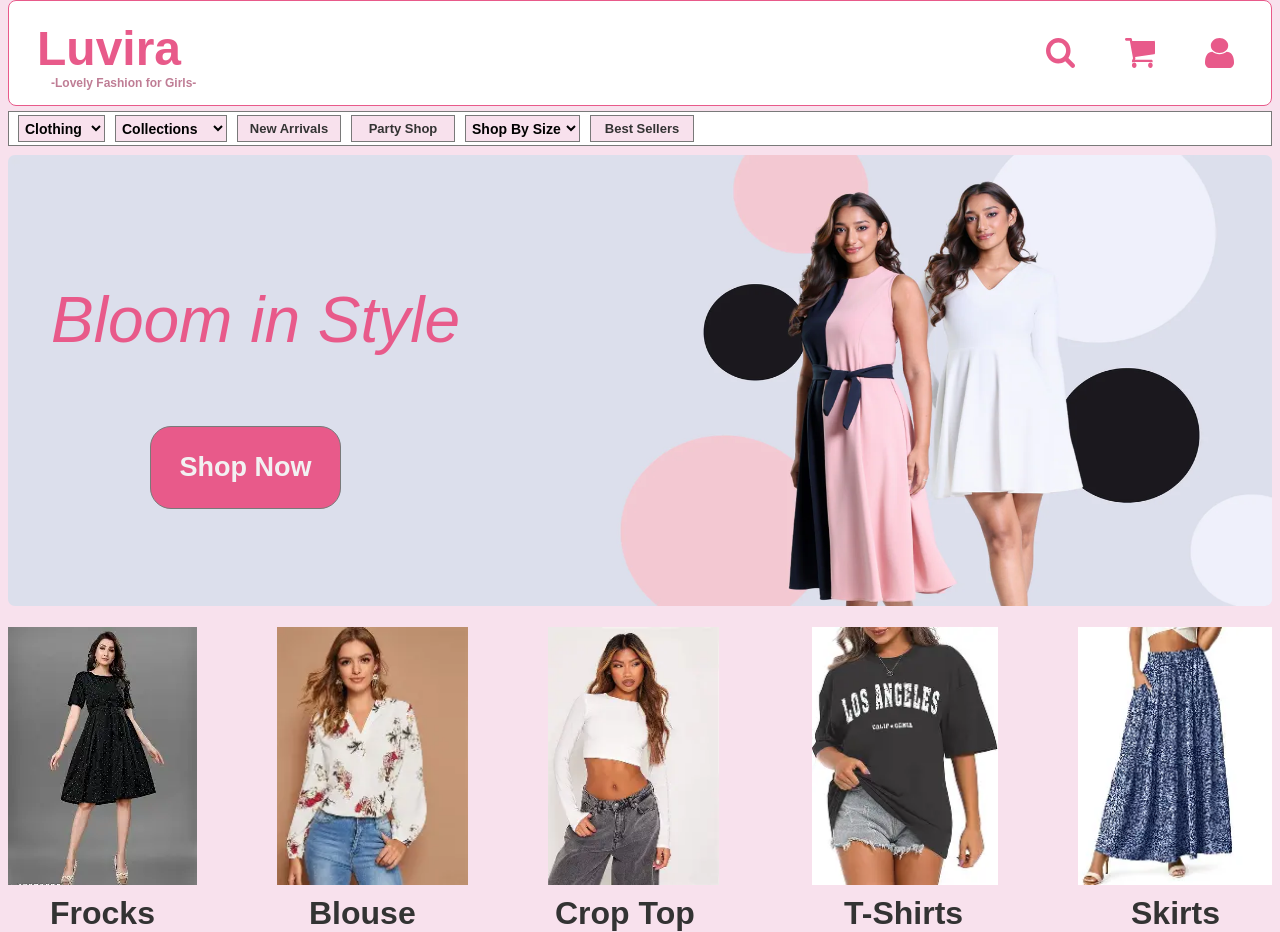
<file: home.html>
﻿<!DOCTYPE html>
<html>
  <head>
    <title>home</title>
    <meta http-equiv="X-UA-Compatible" content="IE=edge"/>
    <meta http-equiv="content-type" content="text/html; charset=utf-8"/>
    <link href="resources/css/axure_rp_page.css" type="text/css" rel="stylesheet"/>
    <link href="data/styles.css" type="text/css" rel="stylesheet"/>
    <link href="files/home/styles.css" type="text/css" rel="stylesheet"/>
    <link href="https://fonts.googleapis.com" rel="preconnect"/>
    <link href="https://fonts.gstatic.com" rel="preconnect"/>
    <link href="https://fonts.googleapis.com/css2?family=Inter:wght@100..900&display=swap" rel="stylesheet"/>
    <script src="resources/scripts/jquery-3.7.1.min.js"></script>
    <script src="resources/scripts/axure/axQuery.js"></script>
    <script src="resources/scripts/axure/globals.js"></script>
    <script src="resources/scripts/axutils.js"></script>
    <script src="resources/scripts/axure/annotation.js"></script>
    <script src="resources/scripts/axure/axQuery.std.js"></script>
    <script src="resources/scripts/axure/doc.js"></script>
    <script src="resources/scripts/messagecenter.js"></script>
    <script src="resources/scripts/axure/events.js"></script>
    <script src="resources/scripts/axure/recording.js"></script>
    <script src="resources/scripts/axure/action.js"></script>
    <script src="resources/scripts/axure/expr.js"></script>
    <script src="resources/scripts/axure/geometry.js"></script>
    <script src="resources/scripts/axure/flyout.js"></script>
    <script src="resources/scripts/axure/model.js"></script>
    <script src="resources/scripts/axure/repeater.js"></script>
    <script src="resources/scripts/axure/sto.js"></script>
    <script src="resources/scripts/axure/utils.temp.js"></script>
    <script src="resources/scripts/axure/variables.js"></script>
    <script src="resources/scripts/axure/drag.js"></script>
    <script src="resources/scripts/axure/move.js"></script>
    <script src="resources/scripts/axure/visibility.js"></script>
    <script src="resources/scripts/axure/style.js"></script>
    <script src="resources/scripts/axure/adaptive.js"></script>
    <script src="resources/scripts/axure/tree.js"></script>
    <script src="resources/scripts/axure/init.temp.js"></script>
    <script src="resources/scripts/axure/legacy.js"></script>
    <script src="resources/scripts/axure/viewer.js"></script>
    <script src="resources/scripts/axure/math.js"></script>
    <script src="resources/scripts/axure/jquery.nicescroll.min.js"></script>
    <script src="data/document.js"></script>
    <script src="files/home/data.js"></script>
    <script type="text/javascript">
      $axure.utils.getTransparentGifPath = function() { return 'resources/images/transparent.gif'; };
      $axure.utils.getOtherPath = function() { return 'resources/Other.html'; };
      $axure.utils.getReloadPath = function() { return 'resources/reload.html'; };
    </script>
  </head>
  <body>
    <div id="base" class="">

      <!-- Unnamed (Rectangle) -->
      <div id="u16" class="ax_default heading_2 transition notrs">
        <div id="u16_div" class=""></div>
        <div id="u16_text" class="text " style="display:none; visibility: hidden">
          <p></p>
        </div>
      </div>

      <!-- Unnamed (Group) -->
      <div id="u17" class="ax_default" data-left="0" data-top="0" data-width="1264" data-height="106" layer-opacity="1">

        <!-- Unnamed (Rectangle) -->
        <div id="u18" class="ax_default box_1 transition notrs">
          <div id="u18_div" class=""></div>
          <div id="u18_text" class="text " style="display:none; visibility: hidden">
            <p></p>
          </div>
        </div>
      </div>

      <!-- Unnamed (Rectangle) -->
      <div id="u19" class="ax_default heading_1 transition notrs">
        <div id="u19_div" class=""></div>
        <div id="u19_text" class="text " style="display:none; visibility: hidden">
          <p></p>
        </div>
      </div>

      <!-- Unnamed (Rectangle) -->
      <div id="u20" class="ax_default heading_2 transition notrs">
        <div id="u20_div" class=""></div>
        <div id="u20_text" class="text ">
          <p><span>Luvira</span></p>
        </div>
      </div>

      <!-- Unnamed (Rectangle) -->
      <div id="u21" class="ax_default heading_1 transition notrs">
        <div id="u21_div" class=""></div>
        <div id="u21_text" class="text ">
          <p><span>-Lovely Fashion for Girls-</span></p>
        </div>
      </div>

      <!-- Unnamed (Shape) -->
      <div id="u22" class="ax_default icon transition notrs">
        <svg data="images/home/u22.svg" id="u22_img" class="img generatedImage">

  <defs>
    <pattern id="u22_img_bgp" patternUnits="userSpaceOnUse" alignment="0 0" imageRepeat="None" />
    <mask fill="white" id="u22_img_cl8">
      <path d="M 17.78515625 18.3984375  C 19.313000801282055 16.817908653846153  20.076923076923077 14.915865384615383  20.076923076923077 12.692307692307693  C 20.076923076923077 10.468749999999998  19.313000801282055 8.56670673076923  17.78515625 6.986177884615384  C 16.25731169871795 5.4056490384615365  14.418669871794872 4.615384615384616  12.269230769230768 4.615384615384616  C 10.119791666666668 4.615384615384616  8.281149839743591 5.4056490384615365  6.753305288461538 6.986177884615384  C 5.225460737179487 8.56670673076923  4.461538461538462 10.468749999999998  4.461538461538462 12.692307692307693  C 4.461538461538462 14.915865384615383  5.225460737179487 16.817908653846153  6.753305288461538 18.3984375  C 8.281149839743591 19.97896634615384  10.119791666666668 20.76923076923077  12.269230769230768 20.76923076923077  C 14.418669871794872 20.76923076923077  16.25731169871795 19.97896634615384  17.78515625 18.3984375  Z M 28.35516826923077 26.069711538461537  C 28.78505608974359 26.51442307692308  29 27.055288461538463  29 27.692307692307693  C 29 28.317307692307693  28.779246794871796 28.85817307692308  28.337740384615387 29.314903846153847  C 27.896233974358978 29.771634615384613  27.373397435897438 30  26.76923076923077 30  C 26.141826923076923 30  25.618990384615387 29.771634615384613  25.200721153846153 29.314903846153847  L 19.22295673076923 23.149038461538463  C 17.143229166666668 24.63942307692308  14.825320512820515 25.384615384615383  12.269230769230768 25.384615384615383  C 10.607772435897436 25.384615384615383  9.018930288461538 25.05108173076923  7.502704326923077 24.384014423076927  C 5.986478365384616 23.716947115384617  4.679387019230769 22.815504807692307  3.5814302884615388 21.6796875  C 2.483473557692308 20.543870192307693  1.6120793269230773 19.19170673076923  0.9672475961538461 17.623197115384617  C 0.3224158653846154 16.0546875  0 14.41105769230769  0 12.692307692307693  C 0 10.973557692307688  0.3224158653846154 9.329927884615385  0.9672475961538461 7.761418269230768  C 1.6120793269230773 6.192908653846153  2.483473557692308 4.840745192307693  3.5814302884615388 3.704927884615384  C 4.679387019230769 2.5691105769230784  5.986478365384616 1.6676682692307687  7.502704326923077 1.0006009615384626  C 9.018930288461538 0.3335336538461531  10.607772435897436 0  12.269230769230768 0  C 13.930689102564102 0  15.51953125 0.3335336538461531  17.035757211538463 1.0006009615384626  C 18.551983173076923 1.6676682692307687  19.85907451923077 2.5691105769230784  20.95703125 3.704927884615384  C 22.05498798076923 4.840745192307693  22.926382211538463 6.192908653846153  23.57121394230769 7.761418269230768  C 24.216045673076923 9.329927884615385  24.538461538461537 10.973557692307688  24.538461538461537 12.692307692307693  C 24.538461538461537 15.33653846153846  23.818108974358978 17.734374999999996  22.377403846153847 19.885817307692307  L 28.35516826923077 26.069711538461537  Z " fill-rule="evenodd" />
    </mask>
  </defs>
  <g transform="matrix(1 0 0 1 -1038 -38 )">
    <path d="M 17.78515625 18.3984375  C 19.313000801282055 16.817908653846153  20.076923076923077 14.915865384615383  20.076923076923077 12.692307692307693  C 20.076923076923077 10.468749999999998  19.313000801282055 8.56670673076923  17.78515625 6.986177884615384  C 16.25731169871795 5.4056490384615365  14.418669871794872 4.615384615384616  12.269230769230768 4.615384615384616  C 10.119791666666668 4.615384615384616  8.281149839743591 5.4056490384615365  6.753305288461538 6.986177884615384  C 5.225460737179487 8.56670673076923  4.461538461538462 10.468749999999998  4.461538461538462 12.692307692307693  C 4.461538461538462 14.915865384615383  5.225460737179487 16.817908653846153  6.753305288461538 18.3984375  C 8.281149839743591 19.97896634615384  10.119791666666668 20.76923076923077  12.269230769230768 20.76923076923077  C 14.418669871794872 20.76923076923077  16.25731169871795 19.97896634615384  17.78515625 18.3984375  Z M 28.35516826923077 26.069711538461537  C 28.78505608974359 26.51442307692308  29 27.055288461538463  29 27.692307692307693  C 29 28.317307692307693  28.779246794871796 28.85817307692308  28.337740384615387 29.314903846153847  C 27.896233974358978 29.771634615384613  27.373397435897438 30  26.76923076923077 30  C 26.141826923076923 30  25.618990384615387 29.771634615384613  25.200721153846153 29.314903846153847  L 19.22295673076923 23.149038461538463  C 17.143229166666668 24.63942307692308  14.825320512820515 25.384615384615383  12.269230769230768 25.384615384615383  C 10.607772435897436 25.384615384615383  9.018930288461538 25.05108173076923  7.502704326923077 24.384014423076927  C 5.986478365384616 23.716947115384617  4.679387019230769 22.815504807692307  3.5814302884615388 21.6796875  C 2.483473557692308 20.543870192307693  1.6120793269230773 19.19170673076923  0.9672475961538461 17.623197115384617  C 0.3224158653846154 16.0546875  0 14.41105769230769  0 12.692307692307693  C 0 10.973557692307688  0.3224158653846154 9.329927884615385  0.9672475961538461 7.761418269230768  C 1.6120793269230773 6.192908653846153  2.483473557692308 4.840745192307693  3.5814302884615388 3.704927884615384  C 4.679387019230769 2.5691105769230784  5.986478365384616 1.6676682692307687  7.502704326923077 1.0006009615384626  C 9.018930288461538 0.3335336538461531  10.607772435897436 0  12.269230769230768 0  C 13.930689102564102 0  15.51953125 0.3335336538461531  17.035757211538463 1.0006009615384626  C 18.551983173076923 1.6676682692307687  19.85907451923077 2.5691105769230784  20.95703125 3.704927884615384  C 22.05498798076923 4.840745192307693  22.926382211538463 6.192908653846153  23.57121394230769 7.761418269230768  C 24.216045673076923 9.329927884615385  24.538461538461537 10.973557692307688  24.538461538461537 12.692307692307693  C 24.538461538461537 15.33653846153846  23.818108974358978 17.734374999999996  22.377403846153847 19.885817307692307  L 28.35516826923077 26.069711538461537  Z " fill-rule="nonzero" fill="rgba(232, 90, 138, 1)" stroke="none" transform="matrix(1 0 0 1 1038 38 )" class="fill" />
    <path d="M 17.78515625 18.3984375  C 19.313000801282055 16.817908653846153  20.076923076923077 14.915865384615383  20.076923076923077 12.692307692307693  C 20.076923076923077 10.468749999999998  19.313000801282055 8.56670673076923  17.78515625 6.986177884615384  C 16.25731169871795 5.4056490384615365  14.418669871794872 4.615384615384616  12.269230769230768 4.615384615384616  C 10.119791666666668 4.615384615384616  8.281149839743591 5.4056490384615365  6.753305288461538 6.986177884615384  C 5.225460737179487 8.56670673076923  4.461538461538462 10.468749999999998  4.461538461538462 12.692307692307693  C 4.461538461538462 14.915865384615383  5.225460737179487 16.817908653846153  6.753305288461538 18.3984375  C 8.281149839743591 19.97896634615384  10.119791666666668 20.76923076923077  12.269230769230768 20.76923076923077  C 14.418669871794872 20.76923076923077  16.25731169871795 19.97896634615384  17.78515625 18.3984375  Z " stroke-width="0" stroke-dasharray="0" stroke="rgba(255, 255, 255, 0)" fill="none" transform="matrix(1 0 0 1 1038 38 )" class="stroke" mask="url(#u22_img_cl8)" />
    <path d="M 28.35516826923077 26.069711538461537  C 28.78505608974359 26.51442307692308  29 27.055288461538463  29 27.692307692307693  C 29 28.317307692307693  28.779246794871796 28.85817307692308  28.337740384615387 29.314903846153847  C 27.896233974358978 29.771634615384613  27.373397435897438 30  26.76923076923077 30  C 26.141826923076923 30  25.618990384615387 29.771634615384613  25.200721153846153 29.314903846153847  L 19.22295673076923 23.149038461538463  C 17.143229166666668 24.63942307692308  14.825320512820515 25.384615384615383  12.269230769230768 25.384615384615383  C 10.607772435897436 25.384615384615383  9.018930288461538 25.05108173076923  7.502704326923077 24.384014423076927  C 5.986478365384616 23.716947115384617  4.679387019230769 22.815504807692307  3.5814302884615388 21.6796875  C 2.483473557692308 20.543870192307693  1.6120793269230773 19.19170673076923  0.9672475961538461 17.623197115384617  C 0.3224158653846154 16.0546875  0 14.41105769230769  0 12.692307692307693  C 0 10.973557692307688  0.3224158653846154 9.329927884615385  0.9672475961538461 7.761418269230768  C 1.6120793269230773 6.192908653846153  2.483473557692308 4.840745192307693  3.5814302884615388 3.704927884615384  C 4.679387019230769 2.5691105769230784  5.986478365384616 1.6676682692307687  7.502704326923077 1.0006009615384626  C 9.018930288461538 0.3335336538461531  10.607772435897436 0  12.269230769230768 0  C 13.930689102564102 0  15.51953125 0.3335336538461531  17.035757211538463 1.0006009615384626  C 18.551983173076923 1.6676682692307687  19.85907451923077 2.5691105769230784  20.95703125 3.704927884615384  C 22.05498798076923 4.840745192307693  22.926382211538463 6.192908653846153  23.57121394230769 7.761418269230768  C 24.216045673076923 9.329927884615385  24.538461538461537 10.973557692307688  24.538461538461537 12.692307692307693  C 24.538461538461537 15.33653846153846  23.818108974358978 17.734374999999996  22.377403846153847 19.885817307692307  L 28.35516826923077 26.069711538461537  Z " stroke-width="0" stroke-dasharray="0" stroke="rgba(255, 255, 255, 0)" fill="none" transform="matrix(1 0 0 1 1038 38 )" class="stroke" mask="url(#u22_img_cl8)" />
  </g>
        </svg>
        <div id="u22_text" class="text " style="display:none; visibility: hidden">
          <p></p>
        </div>
      </div>

      <!-- Unnamed (Shape) -->
      <div id="u23" class="ax_default icon transition notrs">
        <svg data="images/home/u23.svg" id="u23_img" class="img generatedImage">

  <defs>
    <pattern id="u23_img_bgp" patternUnits="userSpaceOnUse" alignment="0 0" imageRepeat="None" />
    <mask fill="white" id="u23_img_cl9">
      <path d="M 10.853365384615385 25.355113636363637  C 11.310096153846155 25.89488636363636  11.538461538461538 26.534090909090907  11.538461538461538 27.272727272727273  C 11.538461538461538 28.01136363636364  11.310096153846155 28.650568181818183  10.853365384615385 29.19034090909091  C 10.396634615384617 29.730113636363637  9.855769230769232 30  9.230769230769232 30  C 8.605769230769232 30  8.064903846153847 29.730113636363637  7.608173076923077 29.19034090909091  C 7.1514423076923075 28.650568181818183  6.923076923076923 28.01136363636364  6.923076923076923 27.272727272727273  C 6.923076923076923 26.534090909090907  7.1514423076923075 25.89488636363636  7.608173076923077 25.355113636363637  C 8.064903846153847 24.81534090909091  8.605769230769232 24.545454545454543  9.230769230769232 24.545454545454543  C 9.855769230769232 24.545454545454543  10.396634615384617 24.81534090909091  10.853365384615385 25.355113636363637  Z M 27.007211538461537 25.355113636363637  C 27.463942307692307 25.89488636363636  27.692307692307693 26.534090909090907  27.692307692307693 27.272727272727273  C 27.692307692307693 28.01136363636364  27.463942307692307 28.650568181818183  27.007211538461537 29.19034090909091  C 26.55048076923077 29.730113636363637  26.009615384615387 30  25.384615384615383 30  C 24.759615384615387 30  24.218750000000004 29.730113636363637  23.76201923076923 29.19034090909091  C 23.305288461538463 28.650568181818183  23.076923076923077 28.01136363636364  23.076923076923077 27.272727272727273  C 23.076923076923077 26.534090909090907  23.305288461538463 25.89488636363636  23.76201923076923 25.355113636363637  C 24.218750000000004 24.81534090909091  24.759615384615387 24.545454545454543  25.384615384615383 24.545454545454543  C 26.009615384615387 24.545454545454543  26.55048076923077 24.81534090909091  27.007211538461537 25.355113636363637  Z M 29.657451923076923 3.1321022727272716  C 29.88581730769231 3.401988636363633  30 3.7215909090909047  30 4.090909090909091  L 30 15  C 30 15.34090909090909  29.900841346153847 15.642755681818183  29.702524038461537 15.905539772727275  C 29.50420673076923 16.16832386363636  29.260817307692307 16.321022727272727  28.97235576923077 16.363636363636363  L 10.150240384615385 18.96306818181818  C 10.306490384615385 19.81534090909091  10.384615384615385 20.312499999999996  10.384615384615385 20.454545454545457  C 10.384615384615385 20.681818181818176  10.240384615384615 21.136363636363637  9.951923076923077 21.81818181818182  L 26.538461538461537 21.81818181818182  C 26.85096153846154 21.81818181818182  27.121394230769234 21.953124999999996  27.349759615384617 22.223011363636363  C 27.578124999999996 22.492897727272727  27.692307692307693 22.812500000000004  27.692307692307693 23.18181818181818  C 27.692307692307693 23.55113636363636  27.578124999999996 23.870738636363637  27.349759615384617 24.140625  C 27.121394230769234 24.410511363636363  26.85096153846154 24.545454545454543  26.538461538461537 24  L 8.076923076923077 24  C 7.7644230769230775 24.545454545454543  7.493990384615385 24.410511363636363  7.265625 24.140625  C 7.037259615384615 23.870738636363637  6.923076923076923 23.55113636363636  6.923076923076923 23.18181818181818  C 6.923076923076923 23.025568181818183  6.971153846153846 22.801846590909093  7.0673076923076925 22.51065340909091  C 7.163461538461539 22.219460227272727  7.259615384615385 21.963778409090907  7.355769230769231 21.743607954545457  C 7.4519230769230775 21.523437499999996  7.5811298076923075 21.239346590909093  7.743389423076923 20.891335227272727  C 7.905649038461539 20.54332386363636  7.9987980769230775 20.333806818181817  8.022836538461538 20.26278409090909  L 4.831730769230769 2.7272727272727284  L 1.153846153846154 2.7272727272727284  C 0.841346153846154 2.7272727272727284  0.5709134615384616 2.5923295454545423  0.3425480769230769 2.322443181818181  C 0.1141826923076923 2.0525568181818166  0 1.7329545454545447  0 1.3636363636363624  C 0 0.9943181818181801  0.1141826923076923 0.674715909090905  0.3425480769230769 0.40482954545454697  C 0.5709134615384616 0.134943181818179  0.841346153846154 0  1.153846153846154 0  L 5.769230769230769 0  C 5.961538461538462 0  6.1328125 0.04616477272727071  6.283052884615384 0.1384943181818188  C 6.43329326923077 0.23082386363636354  6.55048076923077 0.3409090909090906  6.634615384615384 0.46875  C 6.71875 0.5965909090909094  6.796875 0.7705965909090862  6.868990384615384 0.990767045454547  C 6.94110576923077 1.2109374999999978  6.989182692307693 1.3955965909090906  7.013221153846154 1.5447443181818188  C 7.037259615384616 1.693892045454547  7.0703125 1.9034090909090884  7.1123798076923075 2.1732954545454533  C 7.154447115384616 2.4431818181818143  7.181490384615385 2.6278409090909074  7.193509615384616 3  L 28.846153846153847 3  C 29.15865384615385 2.7272727272727284  29.42908653846154 2.8622159090909074  29.657451923076923 3.1321022727272716  Z " fill-rule="evenodd" />
    </mask>
  </defs>
  <g transform="matrix(1 0 0 1 -1117 -38 )">
    <path d="M 10.853365384615385 25.355113636363637  C 11.310096153846155 25.89488636363636  11.538461538461538 26.534090909090907  11.538461538461538 27.272727272727273  C 11.538461538461538 28.01136363636364  11.310096153846155 28.650568181818183  10.853365384615385 29.19034090909091  C 10.396634615384617 29.730113636363637  9.855769230769232 30  9.230769230769232 30  C 8.605769230769232 30  8.064903846153847 29.730113636363637  7.608173076923077 29.19034090909091  C 7.1514423076923075 28.650568181818183  6.923076923076923 28.01136363636364  6.923076923076923 27.272727272727273  C 6.923076923076923 26.534090909090907  7.1514423076923075 25.89488636363636  7.608173076923077 25.355113636363637  C 8.064903846153847 24.81534090909091  8.605769230769232 24.545454545454543  9.230769230769232 24.545454545454543  C 9.855769230769232 24.545454545454543  10.396634615384617 24.81534090909091  10.853365384615385 25.355113636363637  Z M 27.007211538461537 25.355113636363637  C 27.463942307692307 25.89488636363636  27.692307692307693 26.534090909090907  27.692307692307693 27.272727272727273  C 27.692307692307693 28.01136363636364  27.463942307692307 28.650568181818183  27.007211538461537 29.19034090909091  C 26.55048076923077 29.730113636363637  26.009615384615387 30  25.384615384615383 30  C 24.759615384615387 30  24.218750000000004 29.730113636363637  23.76201923076923 29.19034090909091  C 23.305288461538463 28.650568181818183  23.076923076923077 28.01136363636364  23.076923076923077 27.272727272727273  C 23.076923076923077 26.534090909090907  23.305288461538463 25.89488636363636  23.76201923076923 25.355113636363637  C 24.218750000000004 24.81534090909091  24.759615384615387 24.545454545454543  25.384615384615383 24.545454545454543  C 26.009615384615387 24.545454545454543  26.55048076923077 24.81534090909091  27.007211538461537 25.355113636363637  Z M 29.657451923076923 3.1321022727272716  C 29.88581730769231 3.401988636363633  30 3.7215909090909047  30 4.090909090909091  L 30 15  C 30 15.34090909090909  29.900841346153847 15.642755681818183  29.702524038461537 15.905539772727275  C 29.50420673076923 16.16832386363636  29.260817307692307 16.321022727272727  28.97235576923077 16.363636363636363  L 10.150240384615385 18.96306818181818  C 10.306490384615385 19.81534090909091  10.384615384615385 20.312499999999996  10.384615384615385 20.454545454545457  C 10.384615384615385 20.681818181818176  10.240384615384615 21.136363636363637  9.951923076923077 21.81818181818182  L 26.538461538461537 21.81818181818182  C 26.85096153846154 21.81818181818182  27.121394230769234 21.953124999999996  27.349759615384617 22.223011363636363  C 27.578124999999996 22.492897727272727  27.692307692307693 22.812500000000004  27.692307692307693 23.18181818181818  C 27.692307692307693 23.55113636363636  27.578124999999996 23.870738636363637  27.349759615384617 24.140625  C 27.121394230769234 24.410511363636363  26.85096153846154 24.545454545454543  26.538461538461537 24  L 8.076923076923077 24  C 7.7644230769230775 24.545454545454543  7.493990384615385 24.410511363636363  7.265625 24.140625  C 7.037259615384615 23.870738636363637  6.923076923076923 23.55113636363636  6.923076923076923 23.18181818181818  C 6.923076923076923 23.025568181818183  6.971153846153846 22.801846590909093  7.0673076923076925 22.51065340909091  C 7.163461538461539 22.219460227272727  7.259615384615385 21.963778409090907  7.355769230769231 21.743607954545457  C 7.4519230769230775 21.523437499999996  7.5811298076923075 21.239346590909093  7.743389423076923 20.891335227272727  C 7.905649038461539 20.54332386363636  7.9987980769230775 20.333806818181817  8.022836538461538 20.26278409090909  L 4.831730769230769 2.7272727272727284  L 1.153846153846154 2.7272727272727284  C 0.841346153846154 2.7272727272727284  0.5709134615384616 2.5923295454545423  0.3425480769230769 2.322443181818181  C 0.1141826923076923 2.0525568181818166  0 1.7329545454545447  0 1.3636363636363624  C 0 0.9943181818181801  0.1141826923076923 0.674715909090905  0.3425480769230769 0.40482954545454697  C 0.5709134615384616 0.134943181818179  0.841346153846154 0  1.153846153846154 0  L 5.769230769230769 0  C 5.961538461538462 0  6.1328125 0.04616477272727071  6.283052884615384 0.1384943181818188  C 6.43329326923077 0.23082386363636354  6.55048076923077 0.3409090909090906  6.634615384615384 0.46875  C 6.71875 0.5965909090909094  6.796875 0.7705965909090862  6.868990384615384 0.990767045454547  C 6.94110576923077 1.2109374999999978  6.989182692307693 1.3955965909090906  7.013221153846154 1.5447443181818188  C 7.037259615384616 1.693892045454547  7.0703125 1.9034090909090884  7.1123798076923075 2.1732954545454533  C 7.154447115384616 2.4431818181818143  7.181490384615385 2.6278409090909074  7.193509615384616 3  L 28.846153846153847 3  C 29.15865384615385 2.7272727272727284  29.42908653846154 2.8622159090909074  29.657451923076923 3.1321022727272716  Z " fill-rule="nonzero" fill="rgba(232, 90, 138, 1)" stroke="none" transform="matrix(1 0 0 1 1117 38 )" class="fill" />
    <path d="M 10.853365384615385 25.355113636363637  C 11.310096153846155 25.89488636363636  11.538461538461538 26.534090909090907  11.538461538461538 27.272727272727273  C 11.538461538461538 28.01136363636364  11.310096153846155 28.650568181818183  10.853365384615385 29.19034090909091  C 10.396634615384617 29.730113636363637  9.855769230769232 30  9.230769230769232 30  C 8.605769230769232 30  8.064903846153847 29.730113636363637  7.608173076923077 29.19034090909091  C 7.1514423076923075 28.650568181818183  6.923076923076923 28.01136363636364  6.923076923076923 27.272727272727273  C 6.923076923076923 26.534090909090907  7.1514423076923075 25.89488636363636  7.608173076923077 25.355113636363637  C 8.064903846153847 24.81534090909091  8.605769230769232 24.545454545454543  9.230769230769232 24.545454545454543  C 9.855769230769232 24.545454545454543  10.396634615384617 24.81534090909091  10.853365384615385 25.355113636363637  Z " stroke-width="0" stroke-dasharray="0" stroke="rgba(255, 255, 255, 0)" fill="none" transform="matrix(1 0 0 1 1117 38 )" class="stroke" mask="url(#u23_img_cl9)" />
    <path d="M 27.007211538461537 25.355113636363637  C 27.463942307692307 25.89488636363636  27.692307692307693 26.534090909090907  27.692307692307693 27.272727272727273  C 27.692307692307693 28.01136363636364  27.463942307692307 28.650568181818183  27.007211538461537 29.19034090909091  C 26.55048076923077 29.730113636363637  26.009615384615387 30  25.384615384615383 30  C 24.759615384615387 30  24.218750000000004 29.730113636363637  23.76201923076923 29.19034090909091  C 23.305288461538463 28.650568181818183  23.076923076923077 28.01136363636364  23.076923076923077 27.272727272727273  C 23.076923076923077 26.534090909090907  23.305288461538463 25.89488636363636  23.76201923076923 25.355113636363637  C 24.218750000000004 24.81534090909091  24.759615384615387 24.545454545454543  25.384615384615383 24.545454545454543  C 26.009615384615387 24.545454545454543  26.55048076923077 24.81534090909091  27.007211538461537 25.355113636363637  Z " stroke-width="0" stroke-dasharray="0" stroke="rgba(255, 255, 255, 0)" fill="none" transform="matrix(1 0 0 1 1117 38 )" class="stroke" mask="url(#u23_img_cl9)" />
    <path d="M 29.657451923076923 3.1321022727272716  C 29.88581730769231 3.401988636363633  30 3.7215909090909047  30 4.090909090909091  L 30 15  C 30 15.34090909090909  29.900841346153847 15.642755681818183  29.702524038461537 15.905539772727275  C 29.50420673076923 16.16832386363636  29.260817307692307 16.321022727272727  28.97235576923077 16.363636363636363  L 10.150240384615385 18.96306818181818  C 10.306490384615385 19.81534090909091  10.384615384615385 20.312499999999996  10.384615384615385 20.454545454545457  C 10.384615384615385 20.681818181818176  10.240384615384615 21.136363636363637  9.951923076923077 21.81818181818182  L 26.538461538461537 21.81818181818182  C 26.85096153846154 21.81818181818182  27.121394230769234 21.953124999999996  27.349759615384617 22.223011363636363  C 27.578124999999996 22.492897727272727  27.692307692307693 22.812500000000004  27.692307692307693 23.18181818181818  C 27.692307692307693 23.55113636363636  27.578124999999996 23.870738636363637  27.349759615384617 24.140625  C 27.121394230769234 24.410511363636363  26.85096153846154 24.545454545454543  26.538461538461537 24  L 8.076923076923077 24  C 7.7644230769230775 24.545454545454543  7.493990384615385 24.410511363636363  7.265625 24.140625  C 7.037259615384615 23.870738636363637  6.923076923076923 23.55113636363636  6.923076923076923 23.18181818181818  C 6.923076923076923 23.025568181818183  6.971153846153846 22.801846590909093  7.0673076923076925 22.51065340909091  C 7.163461538461539 22.219460227272727  7.259615384615385 21.963778409090907  7.355769230769231 21.743607954545457  C 7.4519230769230775 21.523437499999996  7.5811298076923075 21.239346590909093  7.743389423076923 20.891335227272727  C 7.905649038461539 20.54332386363636  7.9987980769230775 20.333806818181817  8.022836538461538 20.26278409090909  L 4.831730769230769 2.7272727272727284  L 1.153846153846154 2.7272727272727284  C 0.841346153846154 2.7272727272727284  0.5709134615384616 2.5923295454545423  0.3425480769230769 2.322443181818181  C 0.1141826923076923 2.0525568181818166  0 1.7329545454545447  0 1.3636363636363624  C 0 0.9943181818181801  0.1141826923076923 0.674715909090905  0.3425480769230769 0.40482954545454697  C 0.5709134615384616 0.134943181818179  0.841346153846154 0  1.153846153846154 0  L 5.769230769230769 0  C 5.961538461538462 0  6.1328125 0.04616477272727071  6.283052884615384 0.1384943181818188  C 6.43329326923077 0.23082386363636354  6.55048076923077 0.3409090909090906  6.634615384615384 0.46875  C 6.71875 0.5965909090909094  6.796875 0.7705965909090862  6.868990384615384 0.990767045454547  C 6.94110576923077 1.2109374999999978  6.989182692307693 1.3955965909090906  7.013221153846154 1.5447443181818188  C 7.037259615384616 1.693892045454547  7.0703125 1.9034090909090884  7.1123798076923075 2.1732954545454533  C 7.154447115384616 2.4431818181818143  7.181490384615385 2.6278409090909074  7.193509615384616 3  L 28.846153846153847 3  C 29.15865384615385 2.7272727272727284  29.42908653846154 2.8622159090909074  29.657451923076923 3.1321022727272716  Z " stroke-width="0" stroke-dasharray="0" stroke="rgba(255, 255, 255, 0)" fill="none" transform="matrix(1 0 0 1 1117 38 )" class="stroke" mask="url(#u23_img_cl9)" />
  </g>
        </svg>
        <div id="u23_text" class="text " style="display:none; visibility: hidden">
          <p></p>
        </div>
      </div>

      <!-- Unnamed (Shape) -->
      <div id="u24" class="ax_default icon transition notrs">
        <svg data="images/home/u24.svg" id="u24_img" class="img generatedImage">

  <defs>
    <pattern id="u24_img_bgp" patternUnits="userSpaceOnUse" alignment="0 0" imageRepeat="None" />
    <mask fill="white" id="u24_img_cl10">
      <path d="M 28.807421875000003 21.689453124999996  C 28.935807291666666 22.672526041666664  29 23.717447916666668  29 24.82421875  C 29 26.243489583333336  28.527994791666668 27.4609375  27.583984375 28.4765625  C 26.639973958333336 29.4921875  25.50338541666667 30  24.17421875 30  L 4.82578125 30  C 3.4966145833333333 30  2.360026041666667 29.4921875  1.4160156250000002 28.4765625  C 0.4720052083333335 27.4609375  0 26.243489583333336  0 24.82421875  C 0 23.717447916666668  0.06419270833333349 22.672526041666664  0.19257812500000018 21.689453124999996  C 0.32096354166666685 20.70638020833333  0.5588541666666668 19.716796875  0.9062500000000002 18.720703125  C 1.2536458333333338 17.724609375  1.6954427083333337 16.871744791666668  2.231640625 16.162109375000004  C 2.7678385416666673 15.45247395833333  3.477734375 14.873046874999998  4.361328125 14.423828125000002  C 5.244921874999999 13.974609375  6.260677083333334 13.750000000000002  7.4085937500000005 13.750000000000002  C 9.387239583333335 15.416666666666664  11.75104166666667 16.250000000000004  14.5 16.250000000000004  C 17.248958333333338 16.250000000000004  19.61276041666667 15.416666666666664  21.59140625 13.750000000000002  C 22.73932291666667 13.750000000000002  23.755078124999997 13.974609375  24.638671875 14.423828125000002  C 25.522265625000003 14.873046874999998  26.232161458333337 15.45247395833333  26.768359375000003 16.162109375000004  C 27.30455729166667 16.871744791666668  27.746354166666666 17.724609375  28.09375 18.720703125  C 28.441145833333337 19.716796875  28.679036458333336 20.70638020833333  28.807421875000003 21.689453124999996  Z M 20.651171875000003 2.197265625  C 22.350390625000003 3.662109375  23.200000000000003 5.429687500000001  23.200000000000003 7.5  C 23.200000000000003 9.570312499999998  22.350390625000003 11.337890625  20.651171875000003 12.802734375  C 18.951953125000003 14.267578125  16.901562499999997 15  14.5 15  C 12.0984375 15  10.048046875 14.267578125  8.348828125 12.802734375  C 6.649609375000001 11.337890625  5.800000000000001 9.570312499999998  5.800000000000001 7.5  C 5.800000000000001 5.429687500000001  6.649609375000001 3.662109375  8.348828125 2.197265625  C 10.048046875 0.732421875  12.0984375 0  14.5 0  C 16.901562499999997 0  18.951953125000003 0.732421875  20.651171875000003 2.197265625  Z " fill-rule="evenodd" />
    </mask>
  </defs>
  <g transform="matrix(1 0 0 1 -1197 -38 )">
    <path d="M 28.807421875000003 21.689453124999996  C 28.935807291666666 22.672526041666664  29 23.717447916666668  29 24.82421875  C 29 26.243489583333336  28.527994791666668 27.4609375  27.583984375 28.4765625  C 26.639973958333336 29.4921875  25.50338541666667 30  24.17421875 30  L 4.82578125 30  C 3.4966145833333333 30  2.360026041666667 29.4921875  1.4160156250000002 28.4765625  C 0.4720052083333335 27.4609375  0 26.243489583333336  0 24.82421875  C 0 23.717447916666668  0.06419270833333349 22.672526041666664  0.19257812500000018 21.689453124999996  C 0.32096354166666685 20.70638020833333  0.5588541666666668 19.716796875  0.9062500000000002 18.720703125  C 1.2536458333333338 17.724609375  1.6954427083333337 16.871744791666668  2.231640625 16.162109375000004  C 2.7678385416666673 15.45247395833333  3.477734375 14.873046874999998  4.361328125 14.423828125000002  C 5.244921874999999 13.974609375  6.260677083333334 13.750000000000002  7.4085937500000005 13.750000000000002  C 9.387239583333335 15.416666666666664  11.75104166666667 16.250000000000004  14.5 16.250000000000004  C 17.248958333333338 16.250000000000004  19.61276041666667 15.416666666666664  21.59140625 13.750000000000002  C 22.73932291666667 13.750000000000002  23.755078124999997 13.974609375  24.638671875 14.423828125000002  C 25.522265625000003 14.873046874999998  26.232161458333337 15.45247395833333  26.768359375000003 16.162109375000004  C 27.30455729166667 16.871744791666668  27.746354166666666 17.724609375  28.09375 18.720703125  C 28.441145833333337 19.716796875  28.679036458333336 20.70638020833333  28.807421875000003 21.689453124999996  Z M 20.651171875000003 2.197265625  C 22.350390625000003 3.662109375  23.200000000000003 5.429687500000001  23.200000000000003 7.5  C 23.200000000000003 9.570312499999998  22.350390625000003 11.337890625  20.651171875000003 12.802734375  C 18.951953125000003 14.267578125  16.901562499999997 15  14.5 15  C 12.0984375 15  10.048046875 14.267578125  8.348828125 12.802734375  C 6.649609375000001 11.337890625  5.800000000000001 9.570312499999998  5.800000000000001 7.5  C 5.800000000000001 5.429687500000001  6.649609375000001 3.662109375  8.348828125 2.197265625  C 10.048046875 0.732421875  12.0984375 0  14.5 0  C 16.901562499999997 0  18.951953125000003 0.732421875  20.651171875000003 2.197265625  Z " fill-rule="nonzero" fill="rgba(232, 90, 138, 1)" stroke="none" transform="matrix(1 0 0 1 1197 38 )" class="fill" />
    <path d="M 28.807421875000003 21.689453124999996  C 28.935807291666666 22.672526041666664  29 23.717447916666668  29 24.82421875  C 29 26.243489583333336  28.527994791666668 27.4609375  27.583984375 28.4765625  C 26.639973958333336 29.4921875  25.50338541666667 30  24.17421875 30  L 4.82578125 30  C 3.4966145833333333 30  2.360026041666667 29.4921875  1.4160156250000002 28.4765625  C 0.4720052083333335 27.4609375  0 26.243489583333336  0 24.82421875  C 0 23.717447916666668  0.06419270833333349 22.672526041666664  0.19257812500000018 21.689453124999996  C 0.32096354166666685 20.70638020833333  0.5588541666666668 19.716796875  0.9062500000000002 18.720703125  C 1.2536458333333338 17.724609375  1.6954427083333337 16.871744791666668  2.231640625 16.162109375000004  C 2.7678385416666673 15.45247395833333  3.477734375 14.873046874999998  4.361328125 14.423828125000002  C 5.244921874999999 13.974609375  6.260677083333334 13.750000000000002  7.4085937500000005 13.750000000000002  C 9.387239583333335 15.416666666666664  11.75104166666667 16.250000000000004  14.5 16.250000000000004  C 17.248958333333338 16.250000000000004  19.61276041666667 15.416666666666664  21.59140625 13.750000000000002  C 22.73932291666667 13.750000000000002  23.755078124999997 13.974609375  24.638671875 14.423828125000002  C 25.522265625000003 14.873046874999998  26.232161458333337 15.45247395833333  26.768359375000003 16.162109375000004  C 27.30455729166667 16.871744791666668  27.746354166666666 17.724609375  28.09375 18.720703125  C 28.441145833333337 19.716796875  28.679036458333336 20.70638020833333  28.807421875000003 21.689453124999996  Z " stroke-width="0" stroke-dasharray="0" stroke="rgba(255, 255, 255, 0)" fill="none" transform="matrix(1 0 0 1 1197 38 )" class="stroke" mask="url(#u24_img_cl10)" />
    <path d="M 20.651171875000003 2.197265625  C 22.350390625000003 3.662109375  23.200000000000003 5.429687500000001  23.200000000000003 7.5  C 23.200000000000003 9.570312499999998  22.350390625000003 11.337890625  20.651171875000003 12.802734375  C 18.951953125000003 14.267578125  16.901562499999997 15  14.5 15  C 12.0984375 15  10.048046875 14.267578125  8.348828125 12.802734375  C 6.649609375000001 11.337890625  5.800000000000001 9.570312499999998  5.800000000000001 7.5  C 5.800000000000001 5.429687500000001  6.649609375000001 3.662109375  8.348828125 2.197265625  C 10.048046875 0.732421875  12.0984375 0  14.5 0  C 16.901562499999997 0  18.951953125000003 0.732421875  20.651171875000003 2.197265625  Z " stroke-width="0" stroke-dasharray="0" stroke="rgba(255, 255, 255, 0)" fill="none" transform="matrix(1 0 0 1 1197 38 )" class="stroke" mask="url(#u24_img_cl10)" />
  </g>
        </svg>
        <div id="u24_text" class="text " style="display:none; visibility: hidden">
          <p></p>
        </div>
      </div>

      <!-- Unnamed (Image) -->
      <div id="u25" class="ax_default image transition notrs">
        <img id="u25_img" class="img " src="images/home/u25.svg"/>
        <div id="u25_text" class="text " style="display:none; visibility: hidden">
          <p></p>
        </div>
      </div>

      <!-- Unnamed (Rectangle) -->
      <div id="u26" class="ax_default box_1 transition notrs">
        <svg data="images/home/u26.svg" id="u26_img" class="img generatedImage">

  <defs>
    <pattern id="u26_img_bgp" patternUnits="userSpaceOnUse" alignment="0 0" imageRepeat="None" />
    <mask fill="white" id="u26_img_cl12">
      <path d="M 0 170  L 0 0  L 413 0  L 413 170  L 0 170  Z " fill-rule="evenodd" />
    </mask>
  </defs>
  <g transform="matrix(1 0 0 1 -105 -409 )">
    <path d="M 0 170  L 0 0  L 413 0  L 413 170  L 0 170  Z " fill-rule="nonzero" fill="rgba(220, 223, 236, 1)" stroke="none" transform="matrix(1 0 0 1 105 409 )" class="fill" />
    <path d="M 0 170  L 0 0  L 413 0  L 413 170  L 0 170  Z " stroke-width="2" stroke-dasharray="0" stroke="rgba(255, 255, 255, 0)" fill="none" transform="matrix(1 0 0 1 105 409 )" class="stroke" mask="url(#u26_img_cl12)" />
  </g>
        </svg>
        <div id="u26_text" class="text " style="display:none; visibility: hidden">
          <p></p>
        </div>
      </div>

      <!-- Unnamed (Rectangle) -->
      <div id="u27" class="ax_default heading_1 transition notrs">
        <div id="u27_div" class=""></div>
        <div id="u27_text" class="text ">
          <p><span>Bloom in Style</span></p>
        </div>
      </div>

      <!-- Unnamed (Rectangle) -->
      <div id="u28" class="ax_default button transition notrs">
        <div id="u28_div" class=""></div>
        <div id="u28_text" class="text ">
          <p><span>Shop Now</span></p>
        </div>
      </div>

      <!-- Unnamed (Shape) -->
      <div id="u29" class="ax_default box_1 transition notrs">
        <svg data="images/home/u29.svg" id="u29_img" class="img generatedImage">

  <defs>
    <pattern id="u29_img_bgp" patternUnits="userSpaceOnUse" alignment="0 0" imageRepeat="None" />
    <mask fill="white" id="u29_img_cl13">
      <path d="M 0 35  L 0 0  L 322.22222222222143 0  L 1264 0  L 1264 35  L 0 35  Z " fill-rule="evenodd" />
    </mask>
  </defs>
  <g transform="matrix(1 0 0 1 0 -111 )">
    <path d="M 0 35  L 0 0  L 322.22222222222143 0  L 1264 0  L 1264 35  L 0 35  Z " fill-rule="nonzero" fill="rgba(255, 255, 255, 1)" stroke="none" transform="matrix(1 0 0 1 0 111 )" class="fill" />
    <path d="M 0 35  L 0 0  L 322.22222222222143 0  L 1264 0  L 1264 35  L 0 35  Z " stroke-width="2" stroke-dasharray="0" stroke="rgba(121, 121, 121, 1)" fill="none" transform="matrix(1 0 0 1 0 111 )" class="stroke" mask="url(#u29_img_cl13)" />
  </g>
        </svg>
        <div id="u29_text" class="text " style="display:none; visibility: hidden">
          <p></p>
        </div>
      </div>

      <!-- Unnamed (Droplist) -->
      <div id="u30" class="ax_default droplist transition notrs">
        <div id="u30_div" class=""></div>
        <select id="u30_input" class="u30_input">
          <option class="u30_input_option" value="Clothing">Clothing</option>
          <option class="u30_input_option" value="Dresses">Dresses</option>
          <option class="u30_input_option" value="Tops">Tops</option>
          <option class="u30_input_option" value="Skirts">Skirts</option>
          <option class="u30_input_option" value="Jeans">Jeans</option>
          <option class="u30_input_option" value="Traditional Wear">Traditional Wear</option>
          <option class="u30_input_option" value="Party Wear">Party Wear</option>
        </select>
      </div>

      <!-- Unnamed (Droplist) -->
      <div id="u31" class="ax_default droplist transition notrs">
        <div id="u31_div" class=""></div>
        <select id="u31_input" class="u31_input">
          <option class="u31_input_option" value="Collections">Collections</option>
          <option class="u31_input_option" value="Work Wear">Work Wear</option>
          <option class="u31_input_option" value="Blazers &amp; Pants">Blazers &amp; Pants</option>
          <option class="u31_input_option" value="Everyday Edits">Everyday Edits</option>
          <option class="u31_input_option" value="Cotton">Cotton</option>
          <option class="u31_input_option" value="Tshirts">Tshirts</option>
          <option class="u31_input_option" value="Party Wear">Party Wear</option>
          <option class="u31_input_option" value="Linen">Linen</option>
          <option class="u31_input_option" value="Denims">Denims</option>
        </select>
      </div>

      <!-- Unnamed (Rectangle) -->
      <div id="u32" class="ax_default button transition notrs">
        <div id="u32_div" class=""></div>
        <div id="u32_text" class="text ">
          <p><span>New Arrivals</span></p>
        </div>
      </div>

      <!-- Unnamed (Shape) -->
      <div id="u33" class="ax_default button transition notrs">
        <svg data="images/home/u33.svg" id="u33_img" class="img generatedImage">

  <defs>
    <pattern id="u33_img_bgp" patternUnits="userSpaceOnUse" alignment="0 0" imageRepeat="None" />
    <mask fill="white" id="u33_img_cl14">
      <path d="M 0 27  L 0 0  L 39 0  L 71.88888888888806 0  L 72.77777777777618 0  L 104 0  L 104 27  L 39.88888888888806 27  L 0 27  Z " fill-rule="evenodd" />
    </mask>
  </defs>
  <g transform="matrix(1 0 0 1 -343 -115 )">
    <path d="M 0 27  L 0 0  L 39 0  L 71.88888888888806 0  L 72.77777777777618 0  L 104 0  L 104 27  L 39.88888888888806 27  L 0 27  Z " fill-rule="nonzero" fill="rgba(248, 225, 237, 1)" stroke="none" transform="matrix(1 0 0 1 343 115 )" class="fill" />
    <path d="M 0 27  L 0 0  L 39 0  L 71.88888888888806 0  L 72.77777777777618 0  L 104 0  L 104 27  L 39.88888888888806 27  L 0 27  Z " stroke-width="2" stroke-dasharray="0" stroke="rgba(121, 121, 121, 1)" fill="none" transform="matrix(1 0 0 1 343 115 )" class="stroke" mask="url(#u33_img_cl14)" />
  </g>
        </svg>
        <div id="u33_text" class="text ">
          <p><span>Party Shop</span></p>
        </div>
      </div>

      <!-- Unnamed (Droplist) -->
      <div id="u34" class="ax_default droplist transition notrs">
        <div id="u34_div" class=""></div>
        <select id="u34_input" class="u34_input">
          <option class="u34_input_option" value="Shop By Size">Shop By Size</option>
          <option class="u34_input_option" value="SIZE XS">SIZE XS</option>
          <option class="u34_input_option" value="SIZE S">SIZE S</option>
          <option class="u34_input_option" value="SIZE M">SIZE M</option>
          <option class="u34_input_option" value="SIZE L">SIZE L</option>
          <option class="u34_input_option" value="SIZE XL">SIZE XL</option>
          <option class="u34_input_option" value="SIZE XXL">SIZE XXL</option>
        </select>
      </div>

      <!-- Unnamed (Shape) -->
      <div id="u35" class="ax_default button transition notrs">
        <svg data="images/home/u33.svg" id="u35_img" class="img generatedImage">

  <defs>
    <pattern id="u35_img_bgp" patternUnits="userSpaceOnUse" alignment="0 0" imageRepeat="None" />
    <mask fill="white" id="u35_img_cl14">
      <path d="M 0 27  L 0 0  L 39 0  L 71.88888888888806 0  L 72.77777777777618 0  L 104 0  L 104 27  L 39.88888888888806 27  L 0 27  Z " fill-rule="evenodd" />
    </mask>
  </defs>
  <g transform="matrix(1 0 0 1 -343 -115 )">
    <path d="M 0 27  L 0 0  L 39 0  L 71.88888888888806 0  L 72.77777777777618 0  L 104 0  L 104 27  L 39.88888888888806 27  L 0 27  Z " fill-rule="nonzero" fill="rgba(248, 225, 237, 1)" stroke="none" transform="matrix(1 0 0 1 343 115 )" class="fill" />
    <path d="M 0 27  L 0 0  L 39 0  L 71.88888888888806 0  L 72.77777777777618 0  L 104 0  L 104 27  L 39.88888888888806 27  L 0 27  Z " stroke-width="2" stroke-dasharray="0" stroke="rgba(121, 121, 121, 1)" fill="none" transform="matrix(1 0 0 1 343 115 )" class="stroke" mask="url(#u35_img_cl14)" />
  </g>
        </svg>
        <div id="u35_text" class="text ">
          <p><span>Best Sellers</span></p>
        </div>
      </div>

      <!-- Unnamed (Image) -->
      <div id="u36" class="ax_default image transition notrs">
        <img id="u36_img" class="img " src="images/home/u36.png"/>
        <div id="u36_text" class="text " style="display:none; visibility: hidden">
          <p></p>
        </div>
      </div>

      <!-- Unnamed (Rectangle) -->
      <div id="u37" class="ax_default heading_1 transition notrs">
        <div id="u37_div" class=""></div>
        <div id="u37_text" class="text ">
          <p><span>Frocks</span></p>
        </div>
      </div>

      <!-- Unnamed (Image) -->
      <div id="u38" class="ax_default image transition notrs">
        <img id="u38_img" class="img " src="images/home/u38.png"/>
        <div id="u38_text" class="text " style="display:none; visibility: hidden">
          <p></p>
        </div>
      </div>

      <!-- Unnamed (Rectangle) -->
      <div id="u39" class="ax_default heading_1 transition notrs">
        <div id="u39_div" class=""></div>
        <div id="u39_text" class="text ">
          <p><span>Blouse</span></p>
        </div>
      </div>

      <!-- Unnamed (Image) -->
      <div id="u40" class="ax_default image transition notrs">
        <img id="u40_img" class="img " src="images/home/u40.png"/>
        <div id="u40_text" class="text " style="display:none; visibility: hidden">
          <p></p>
        </div>
      </div>

      <!-- Unnamed (Rectangle) -->
      <div id="u41" class="ax_default heading_1 transition notrs">
        <div id="u41_div" class=""></div>
        <div id="u41_text" class="text ">
          <p><span>Crop Top</span></p>
        </div>
      </div>

      <!-- Unnamed (Image) -->
      <div id="u42" class="ax_default image transition notrs">
        <img id="u42_img" class="img " src="images/home/u42.png"/>
        <div id="u42_text" class="text " style="display:none; visibility: hidden">
          <p></p>
        </div>
      </div>

      <!-- Unnamed (Rectangle) -->
      <div id="u43" class="ax_default heading_1 transition notrs">
        <div id="u43_div" class=""></div>
        <div id="u43_text" class="text ">
          <p><span>T-Shirts</span></p>
        </div>
      </div>

      <!-- Unnamed (Image) -->
      <div id="u44" class="ax_default image transition notrs">
        <img id="u44_img" class="img " src="images/home/u44.png"/>
        <div id="u44_text" class="text " style="display:none; visibility: hidden">
          <p></p>
        </div>
      </div>

      <!-- Unnamed (Rectangle) -->
      <div id="u45" class="ax_default heading_1 transition notrs">
        <div id="u45_div" class=""></div>
        <div id="u45_text" class="text ">
          <p><span>Skirts</span></p>
        </div>
      </div>
    </div>
    <script src="resources/scripts/axure/ios.js"></script>
  </body>
</html>
</file>
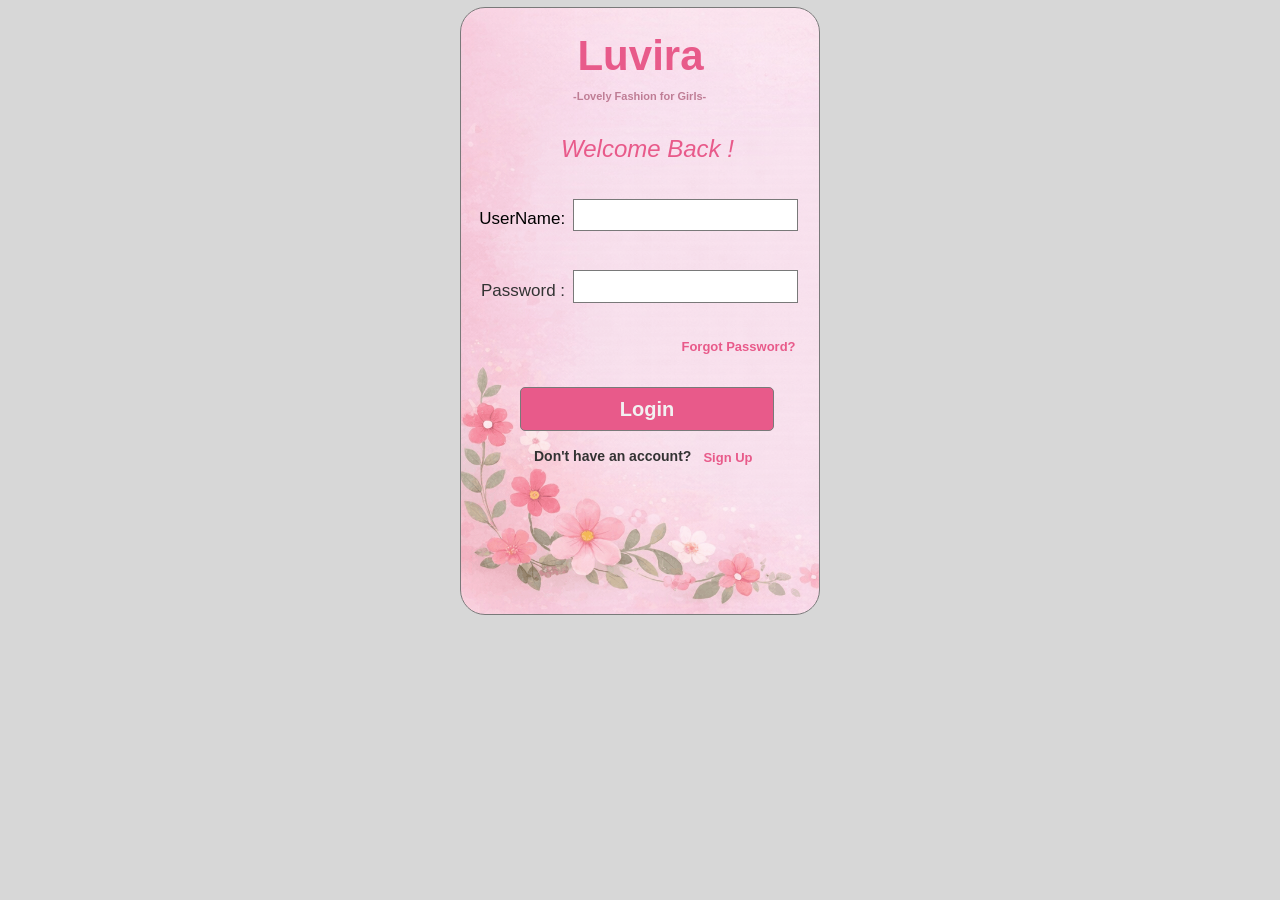
<file: login.html>
﻿<!DOCTYPE html>
<html>
  <head>
    <title>login</title>
    <meta http-equiv="X-UA-Compatible" content="IE=edge"/>
    <meta http-equiv="content-type" content="text/html; charset=utf-8"/>
    <link href="resources/css/axure_rp_page.css" type="text/css" rel="stylesheet"/>
    <link href="data/styles.css" type="text/css" rel="stylesheet"/>
    <link href="files/login/styles.css" type="text/css" rel="stylesheet"/>
    <link href="https://fonts.googleapis.com" rel="preconnect"/>
    <link href="https://fonts.gstatic.com" rel="preconnect"/>
    <link href="https://fonts.googleapis.com/css2?family=Inter:wght@100..900&display=swap" rel="stylesheet"/>
    <script src="resources/scripts/jquery-3.7.1.min.js"></script>
    <script src="resources/scripts/axure/axQuery.js"></script>
    <script src="resources/scripts/axure/globals.js"></script>
    <script src="resources/scripts/axutils.js"></script>
    <script src="resources/scripts/axure/annotation.js"></script>
    <script src="resources/scripts/axure/axQuery.std.js"></script>
    <script src="resources/scripts/axure/doc.js"></script>
    <script src="resources/scripts/messagecenter.js"></script>
    <script src="resources/scripts/axure/events.js"></script>
    <script src="resources/scripts/axure/recording.js"></script>
    <script src="resources/scripts/axure/action.js"></script>
    <script src="resources/scripts/axure/expr.js"></script>
    <script src="resources/scripts/axure/geometry.js"></script>
    <script src="resources/scripts/axure/flyout.js"></script>
    <script src="resources/scripts/axure/model.js"></script>
    <script src="resources/scripts/axure/repeater.js"></script>
    <script src="resources/scripts/axure/sto.js"></script>
    <script src="resources/scripts/axure/utils.temp.js"></script>
    <script src="resources/scripts/axure/variables.js"></script>
    <script src="resources/scripts/axure/drag.js"></script>
    <script src="resources/scripts/axure/move.js"></script>
    <script src="resources/scripts/axure/visibility.js"></script>
    <script src="resources/scripts/axure/style.js"></script>
    <script src="resources/scripts/axure/adaptive.js"></script>
    <script src="resources/scripts/axure/tree.js"></script>
    <script src="resources/scripts/axure/init.temp.js"></script>
    <script src="resources/scripts/axure/legacy.js"></script>
    <script src="resources/scripts/axure/viewer.js"></script>
    <script src="resources/scripts/axure/math.js"></script>
    <script src="resources/scripts/axure/jquery.nicescroll.min.js"></script>
    <script src="data/document.js"></script>
    <script src="files/login/data.js"></script>
    <script type="text/javascript">
      $axure.utils.getTransparentGifPath = function() { return 'resources/images/transparent.gif'; };
      $axure.utils.getOtherPath = function() { return 'resources/Other.html'; };
      $axure.utils.getReloadPath = function() { return 'resources/reload.html'; };
    </script>
  </head>
  <body>
    <div id="base" class="">

      <!-- Unnamed (Dynamic panel) -->
      <div id="u0" class="ax_default">
        <div id="u0_state0" class="panel_state" data-label="State1" style="">
          <div id="u0_state0_content" class="panel_state_content">

            <!-- Unnamed (Group) -->
            <div id="u1" class="ax_default" data-left="0" data-top="0" data-width="360" data-height="608" layer-opacity="1">

              <!-- Unnamed (Rectangle) -->
              <div id="u2" class="ax_default box_1 transition notrs">
                <div id="u2_div" class=""></div>
                <div id="u2_text" class="text " style="display:none; visibility: hidden">
                  <p></p>
                </div>
              </div>

              <!-- Unnamed (Rectangle) -->
              <div id="u3" class="ax_default heading_1 transition notrs">
                <div id="u3_div" class=""></div>
                <div id="u3_text" class="text ">
                  <p><span>Luvira</span></p>
                </div>
              </div>

              <!-- Unnamed (Rectangle) -->
              <div id="u4" class="ax_default heading_2 transition notrs">
                <div id="u4_div" class=""></div>
                <div id="u4_text" class="text ">
                  <p><span>-Lovely Fashion for Girls-</span></p>
                </div>
              </div>

              <!-- Unnamed (Rectangle) -->
              <div id="u5" class="ax_default heading_2 transition notrs">
                <div id="u5_div" class=""></div>
                <div id="u5_text" class="text " style="display:none; visibility: hidden">
                  <p></p>
                </div>
              </div>

              <!-- Unnamed (Rectangle) -->
              <div id="u6" class="ax_default label transition notrs">
                <div id="u6_div" class=""></div>
                <div id="u6_text" class="text ">
                  <p><span>&nbsp;&nbsp; UserName: </span></p>
                </div>
              </div>

              <!-- Unnamed (Rectangle) -->
              <div id="u7" class="ax_default label transition notrs">
                <div id="u7_div" class=""></div>
                <div id="u7_text" class="text ">
                  <p><span>Password : </span></p>
                </div>
              </div>

              <!-- Unnamed (Rectangle) -->
              <div id="u8" class="ax_default link_button transition notrs">
                <div id="u8_div" class=""></div>
                <div id="u8_text" class="text ">
                  <p><span>Forgot Password?</span></p>
                </div>
              </div>

              <!-- Unnamed (Rectangle) -->
              <div id="u9" class="ax_default button transition notrs">
                <div id="u9_div" class=""></div>
                <div id="u9_text" class="text ">
                  <p><span>Login</span></p>
                </div>
              </div>

              <!-- Unnamed (Rectangle) -->
              <div id="u10" class="ax_default heading_2 transition notrs">
                <div id="u10_div" class=""></div>
                <div id="u10_text" class="text ">
                  <p><span>Welcome Back !</span></p>
                </div>
              </div>

              <!-- Unnamed (Rectangle) -->
              <div id="u11" class="ax_default link_button transition notrs">
                <div id="u11_div" class=""></div>
                <div id="u11_text" class="text ">
                  <p><span>Sign Up</span></p>
                </div>
              </div>

              <!-- Unnamed (Rectangle) -->
              <div id="u12" class="ax_default label transition notrs">
                <div id="u12_div" class=""></div>
                <div id="u12_text" class="text ">
                  <p><span>Don't have an account?</span></p>
                </div>
              </div>

              <!-- UN (Text field) -->
              <div id="u13" class="ax_default text_field transition notrs" data-label="UN">
                <div id="u13_div" class=""></div>
                <input id="u13_input" type="text" value="" class="u13_input"/>
              </div>

              <!-- Password (Text field) -->
              <div id="u14" class="ax_default text_field transition notrs" data-label="Password">
                <div id="u14_div" class=""></div>
                <input id="u14_input" type="text" value="" class="u14_input"/>
              </div>
            </div>

            <!-- Unnamed (Rectangle) -->
            <div id="u15" class="ax_default heading_3 ax_default_hidden transition notrs" style="display:none; visibility: hidden">
              <div id="u15_div" class=""></div>
              <div id="u15_text" class="text ">
                <p><span>Invalid Credentials</span></p>
              </div>
            </div>
          </div>
        </div>
      </div>
    </div>
    <script src="resources/scripts/axure/ios.js"></script>
  </body>
</html>
</file>
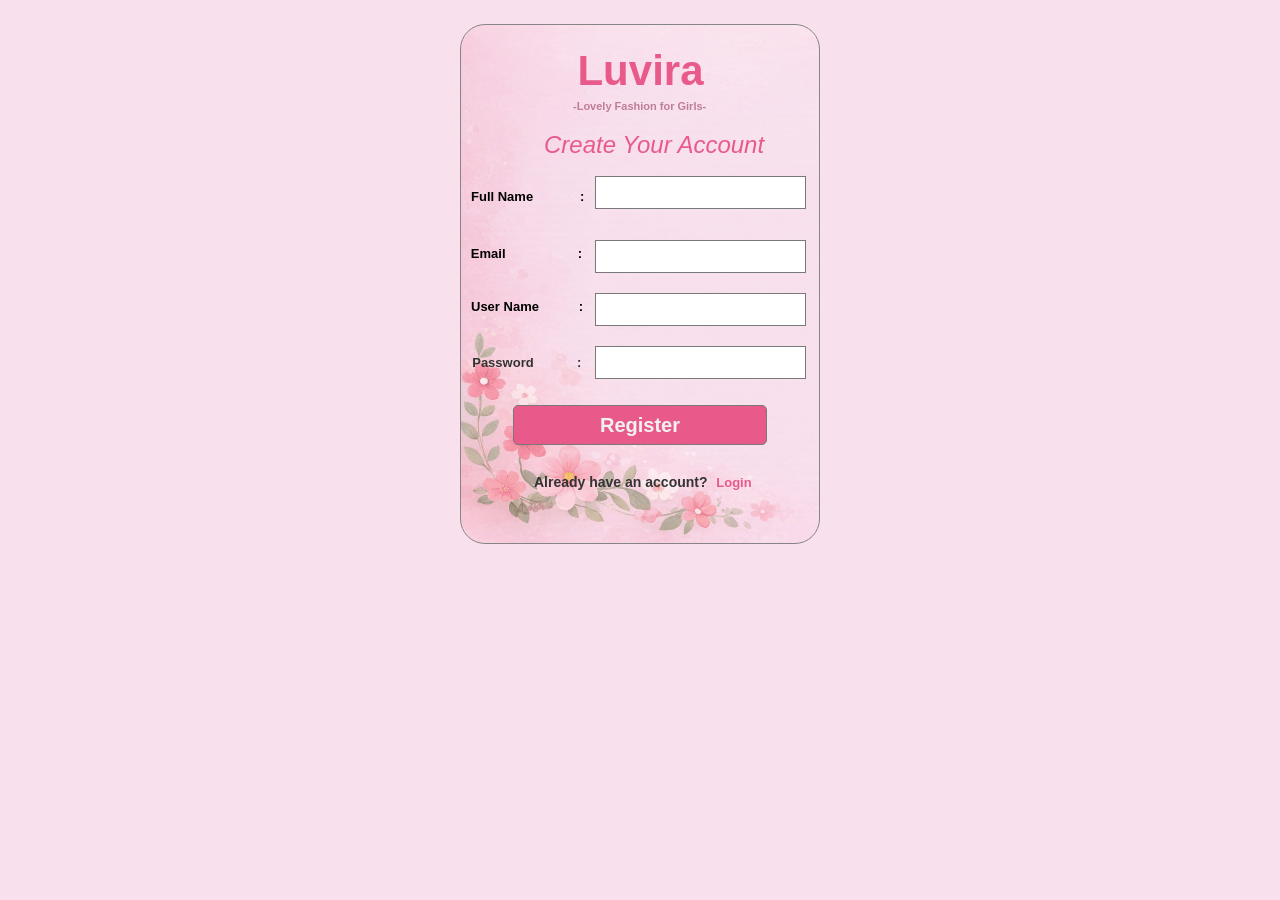
<file: register.html>
﻿<!DOCTYPE html>
<html>
  <head>
    <title>register</title>
    <meta http-equiv="X-UA-Compatible" content="IE=edge"/>
    <meta http-equiv="content-type" content="text/html; charset=utf-8"/>
    <link href="resources/css/axure_rp_page.css" type="text/css" rel="stylesheet"/>
    <link href="data/styles.css" type="text/css" rel="stylesheet"/>
    <link href="files/register/styles.css" type="text/css" rel="stylesheet"/>
    <link href="https://fonts.googleapis.com" rel="preconnect"/>
    <link href="https://fonts.gstatic.com" rel="preconnect"/>
    <link href="https://fonts.googleapis.com/css2?family=Inter:wght@100..900&display=swap" rel="stylesheet"/>
    <script src="resources/scripts/jquery-3.7.1.min.js"></script>
    <script src="resources/scripts/axure/axQuery.js"></script>
    <script src="resources/scripts/axure/globals.js"></script>
    <script src="resources/scripts/axutils.js"></script>
    <script src="resources/scripts/axure/annotation.js"></script>
    <script src="resources/scripts/axure/axQuery.std.js"></script>
    <script src="resources/scripts/axure/doc.js"></script>
    <script src="resources/scripts/messagecenter.js"></script>
    <script src="resources/scripts/axure/events.js"></script>
    <script src="resources/scripts/axure/recording.js"></script>
    <script src="resources/scripts/axure/action.js"></script>
    <script src="resources/scripts/axure/expr.js"></script>
    <script src="resources/scripts/axure/geometry.js"></script>
    <script src="resources/scripts/axure/flyout.js"></script>
    <script src="resources/scripts/axure/model.js"></script>
    <script src="resources/scripts/axure/repeater.js"></script>
    <script src="resources/scripts/axure/sto.js"></script>
    <script src="resources/scripts/axure/utils.temp.js"></script>
    <script src="resources/scripts/axure/variables.js"></script>
    <script src="resources/scripts/axure/drag.js"></script>
    <script src="resources/scripts/axure/move.js"></script>
    <script src="resources/scripts/axure/visibility.js"></script>
    <script src="resources/scripts/axure/style.js"></script>
    <script src="resources/scripts/axure/adaptive.js"></script>
    <script src="resources/scripts/axure/tree.js"></script>
    <script src="resources/scripts/axure/init.temp.js"></script>
    <script src="resources/scripts/axure/legacy.js"></script>
    <script src="resources/scripts/axure/viewer.js"></script>
    <script src="resources/scripts/axure/math.js"></script>
    <script src="resources/scripts/axure/jquery.nicescroll.min.js"></script>
    <script src="data/document.js"></script>
    <script src="files/register/data.js"></script>
    <script type="text/javascript">
      $axure.utils.getTransparentGifPath = function() { return 'resources/images/transparent.gif'; };
      $axure.utils.getOtherPath = function() { return 'resources/Other.html'; };
      $axure.utils.getReloadPath = function() { return 'resources/reload.html'; };
    </script>
  </head>
  <body>
    <div id="base" class="">

      <!-- Unnamed (Dynamic panel) -->
      <div id="u46" class="ax_default">
        <div id="u46_state0" class="panel_state" data-label="State1" style="">
          <div id="u46_state0_content" class="panel_state_content">

            <!-- Unnamed (Group) -->
            <div id="u47" class="ax_default" data-left="0" data-top="0" data-width="360" data-height="520" layer-opacity="1">

              <!-- Unnamed (Rectangle) -->
              <div id="u48" class="ax_default box_1 transition notrs">
                <div id="u48_div" class=""></div>
                <div id="u48_text" class="text " style="display:none; visibility: hidden">
                  <p></p>
                </div>
              </div>

              <!-- Unnamed (Rectangle) -->
              <div id="u49" class="ax_default heading_1 transition notrs">
                <div id="u49_div" class=""></div>
                <div id="u49_text" class="text ">
                  <p><span>Luvira</span></p>
                </div>
              </div>

              <!-- Unnamed (Rectangle) -->
              <div id="u50" class="ax_default heading_2 transition notrs">
                <div id="u50_div" class=""></div>
                <div id="u50_text" class="text ">
                  <p><span>-Lovely Fashion for Girls-</span></p>
                </div>
              </div>

              <!-- Unnamed (Rectangle) -->
              <div id="u51" class="ax_default label transition notrs">
                <div id="u51_div" class=""></div>
                <div id="u51_text" class="text ">
                  <p><span>&nbsp;&nbsp; Email&nbsp; &nbsp; &nbsp; &nbsp; &nbsp; &nbsp; &nbsp; &nbsp; &nbsp; &nbsp; : </span></p>
                </div>
              </div>

              <!-- Unnamed (Rectangle) -->
              <div id="u52" class="ax_default label transition notrs">
                <div id="u52_div" class=""></div>
                <div id="u52_text" class="text ">
                  <p><span>&nbsp; Password&nbsp; &nbsp; &nbsp; &nbsp; &nbsp; &nbsp; :</span></p>
                </div>
              </div>

              <!-- Register (Rectangle) -->
              <div id="u53" class="ax_default button transition notrs" data-label="Register">
                <div id="u53_div" class=""></div>
                <div id="u53_text" class="text ">
                  <p><span>Register</span></p>
                </div>
              </div>

              <!-- Unnamed (Rectangle) -->
              <div id="u54" class="ax_default heading_2 transition notrs">
                <div id="u54_div" class=""></div>
                <div id="u54_text" class="text ">
                  <p><span>Create Your Account</span></p>
                </div>
              </div>

              <!-- Unnamed (Rectangle) -->
              <div id="u55" class="ax_default link_button transition notrs">
                <div id="u55_div" class=""></div>
                <div id="u55_text" class="text ">
                  <p><span>Login</span></p>
                </div>
              </div>

              <!-- Unnamed (Rectangle) -->
              <div id="u56" class="ax_default label transition notrs">
                <div id="u56_div" class=""></div>
                <div id="u56_text" class="text ">
                  <p><span>Already have an account?</span></p>
                </div>
              </div>

              <!-- Unnamed (Rectangle) -->
              <div id="u57" class="ax_default label transition notrs">
                <div id="u57_div" class=""></div>
                <div id="u57_text" class="text ">
                  <p><span>Full Name&nbsp; &nbsp; &nbsp; &nbsp; &nbsp; &nbsp;&nbsp; : </span></p>
                </div>
              </div>

              <!-- Unnamed (Rectangle) -->
              <div id="u58" class="ax_default label transition notrs">
                <div id="u58_div" class=""></div>
                <div id="u58_text" class="text ">
                  <p><span>User Name&nbsp; &nbsp; &nbsp; &nbsp; &nbsp;&nbsp; :</span></p>
                </div>
              </div>

              <!-- txtFullName (Text field) -->
              <div id="u59" class="ax_default text_field transition notrs" data-label="txtFullName">
                <div id="u59_div" class=""></div>
                <input id="u59_input" type="text" value="" class="u59_input"/>
              </div>

              <!-- txtRegUser (Text field) -->
              <div id="u60" class="ax_default text_field transition notrs" data-label="txtRegUser">
                <div id="u60_div" class=""></div>
                <input id="u60_input" type="text" value="" class="u60_input"/>
              </div>

              <!-- txtEmail (Text field) -->
              <div id="u61" class="ax_default text_field transition notrs" data-label="txtEmail">
                <div id="u61_div" class=""></div>
                <input id="u61_input" type="text" value="" class="u61_input"/>
              </div>

              <!-- txtRegPass (Text field) -->
              <div id="u62" class="ax_default text_field transition notrs" data-label="txtRegPass">
                <div id="u62_div" class=""></div>
                <input id="u62_input" type="text" value="" class="u62_input"/>
              </div>
            </div>
          </div>
        </div>
      </div>
    </div>
    <script src="resources/scripts/axure/ios.js"></script>
  </body>
</html>
</file>
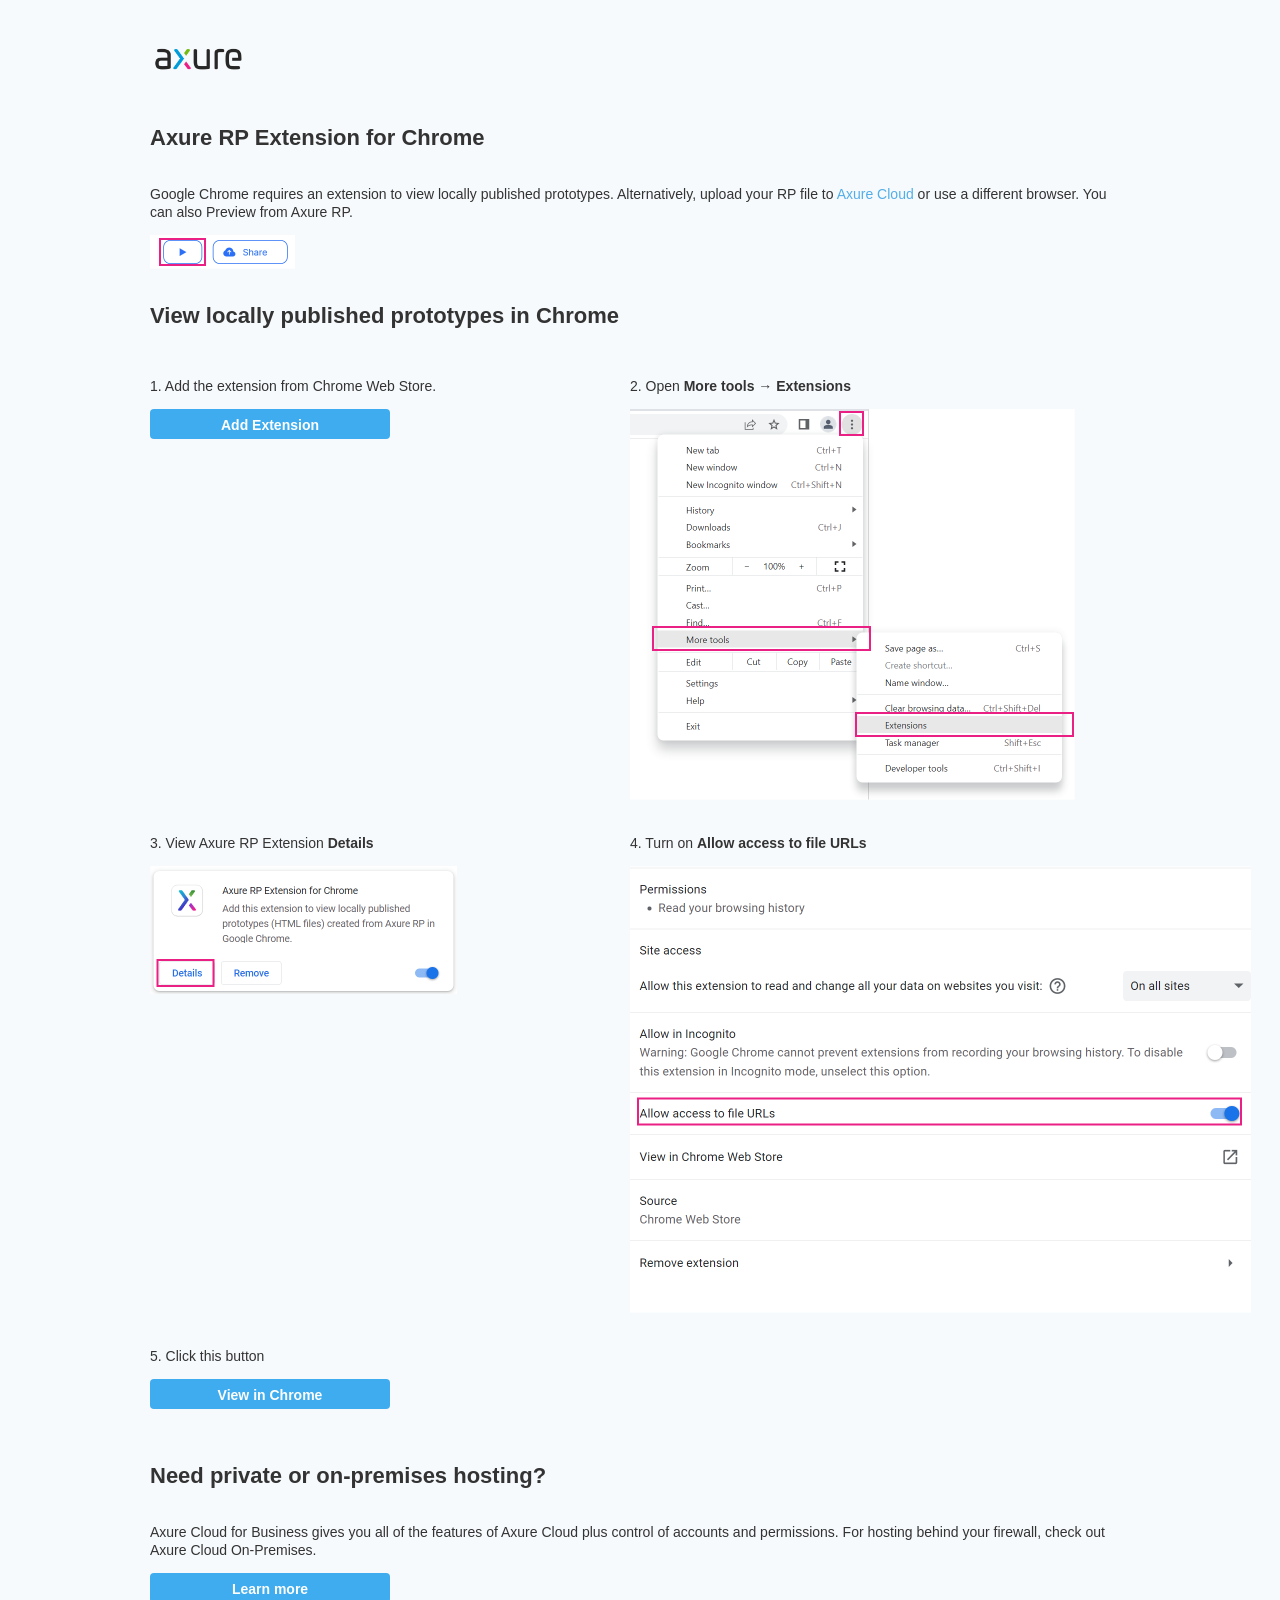
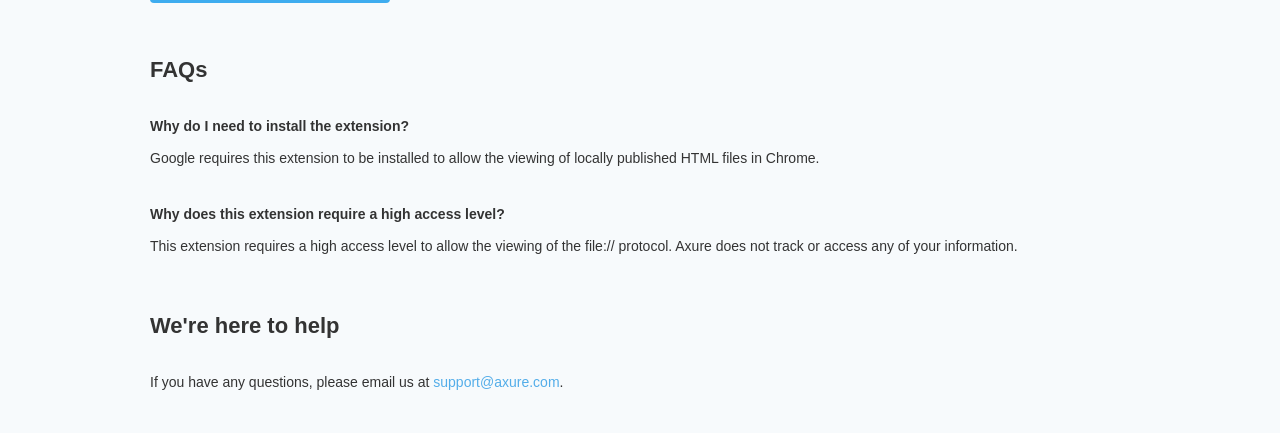
<file: resources/chrome/chrome.html>
﻿<html>
    <head>
        <title>Install the Axure RP Chrome Extension</title>
        <style type="text/css">
            * {
                font-family: "Source Sans Pro", sans-serif;
            }
            body {
                text-align: center;
                background-color: #f7fafc;
                color: #37465e;
            }
            p {
                font-size: 14px;
                line-height: 18px;
                color: #333333;
            }
            div.container {
                width: 980px;
                margin-left: auto;
                margin-right: auto;
                text-align: left;
            }
            a {
                text-decoration: none;
                color: #ffffff;
            }
            .button {
                display: block;
                width: 240px;
                height: 30px;
                padding: 2px 8px 2px 8px;
                border-radius: 4px;
                background-color: #3eacef;
                box-sizing: border-box;
                font-family: "Source Sans Pro SemiBold", "Source Sans Pro", sans-serif;
                font-weight: 600;
                color: #ffffff;
                text-align: center;
                font-size: 14px;
                line-height: 28px;
            }
            a:hover.button {
                background-color: #1482c5;
            }
            div.left {
                width: 400px;
                float: left;
                margin-right: 80px;
            }
            div.right {
                width: 400px;
                float: left;
            }
            div.buttonContainer {
                text-align: center;
            }
            .header {
                font-size: 22px;
                color: #333333;
                line-height: 50px;
                font-weight: bold;
            }
        </style>
    </head>
    <body>
        <div class="container">
            <br />
            <br />
            <img src="axure_logo.png" alt="axure" style="width: 100px" />
            <br />
            <br />
            <p class="header">
                Axure RP Extension for Chrome
            </p>
            <p>
                Google Chrome requires an extension to view locally published prototypes. Alternatively, upload your RP file to <a href="https://www.axure.cloud" style="color: #53ADE9">Axure Cloud</a> or use a different browser. You can also Preview from Axure RP.
</p>
            <img src="preview-rp.png" alt="preview" />
            <p class="header">
                View locally published prototypes in Chrome
            </p>
            <div class="left">
                <p>
                    1. Add the extension from Chrome Web Store.
                </p>
                <div class="buttonContainer">
                    <a class="button" href="https://chrome.google.com/webstore/detail/dogkpdfcklifaemcdfbildhcofnopogp"
                       target="_blank">Add Extension</a>
                </div>
            </div>
            <div class="right">
                <p>
                    2. Open <b>More tools → Extensions</b>
                </p>
                <img src="extensions.png" alt="extensions" />
            </div>
            <div style="clear: both; height: 20px;">&nbsp;</div>
            <div class="left">
                <p>
                    3. View Axure RP Extension <b>Details</b>
                </p>
                <img src="details.png" alt="extension details" />
            </div>
            <div class="right">
                <p>
                    4. Turn on <b>Allow access to file URLs</b>
                </p>
                <img src="allow-access.png" alt="allow access" />
            </div>
            <div style="clear: both; height: 20px;">&nbsp;</div>
            <div class="left">
                <p>
                    5. Click this button
                </p>
                <div class="buttonContainer">
                    <a class="button" href="../../start.html">View in Chrome</a>
                </div>
            </div>
            <div style="clear: both; height: 20px;">
            </div>
            <p class="header">
                Need private or on-premises hosting?
            </p>
            <p>
                Axure Cloud for Business gives you all of the features of Axure Cloud plus control of accounts and permissions. For hosting behind your firewall, check out Axure Cloud On-Premises.
            </p>
            <div class="buttonContainer">
                <a class="button" href="https://www.axure.com/axure-cloud#hosted">Learn more</a>
            </div>
            <div style="clear: both; height: 20px;"></div>
            <p class="header">
                FAQs
            </p>
            <p><b>Why do I need to install the extension?</b></p>
            <p>
                Google requires this extension to be installed to allow the viewing of locally published HTML files in Chrome.
            </p>
            <div style="clear: both; height: 10px;"></div>
            <p>
                <b>Why does this extension require a high access level?</b>
            </p>
            <p>
                This extension requires a high access level to allow the viewing of the file:// protocol. Axure does not track or access any of your information.
            </p>
            <div style="clear: both; height: 10px;"></div>
            <p class="header">
                We're here to help
            </p>
            <p>
                If you have any questions, please email us at <a href="mailto:support@axure.com" style="color: #53ADE9">support@axure.com</a>.
            </p>
            <div style="clear: both; height: 20px;"></div>
        </div>
    </body>
</html>
</file>
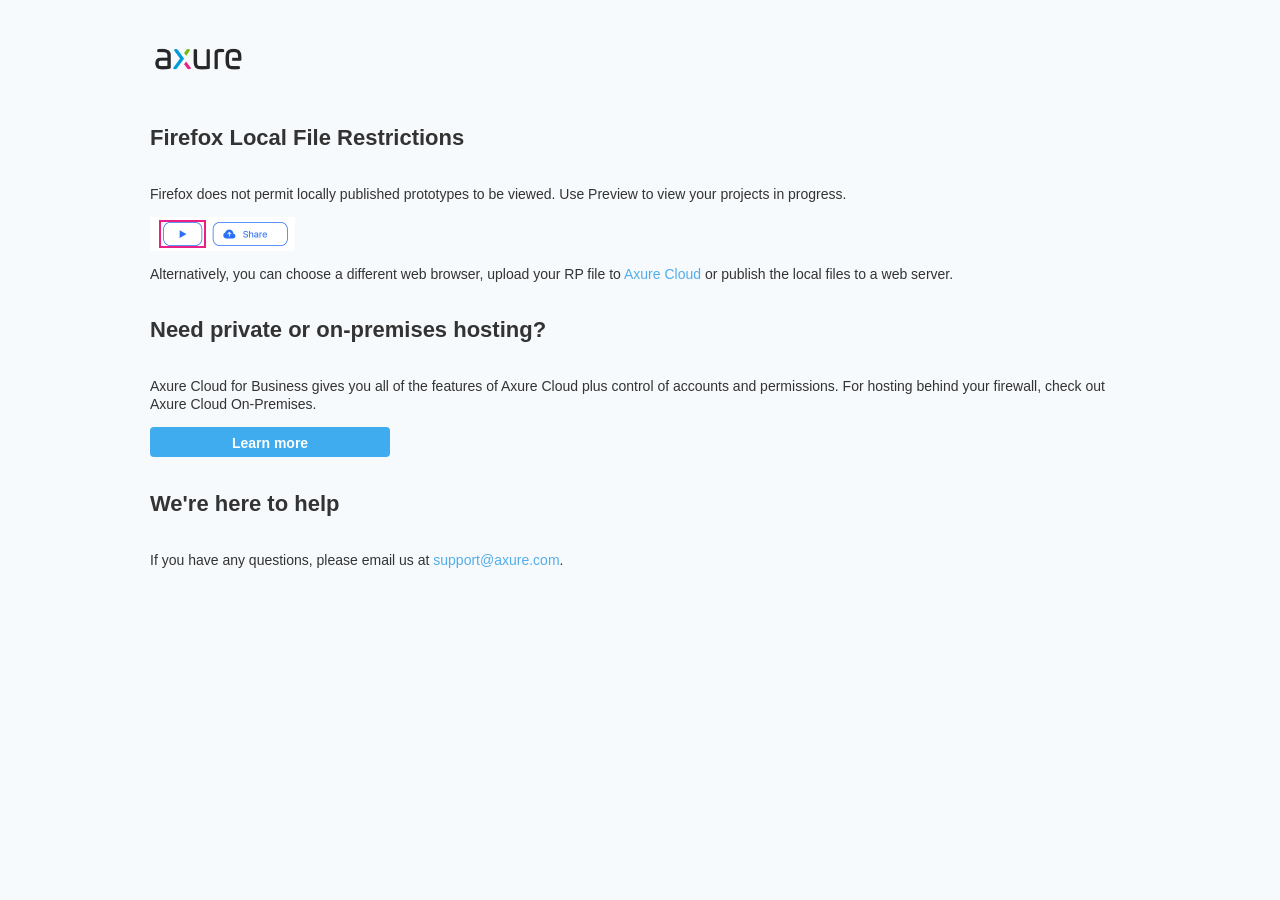
<file: resources/chrome/firefox.html>
<html>
<head>
    <title>Axure RP - Firefox Local File Restrictions</title>
        <style type="text/css">
            * {
                font-family: "Source Sans Pro", sans-serif;
            }

            body {
                text-align: center;
                background-color: #f7fafc;
                color: #37465e;
            }

            p {
                font-size: 14px;
                line-height: 18px;
                color: #333333;
            }

            div.container {
                width: 980px;
                margin-left: auto;
                margin-right: auto;
                text-align: left;
            }

            a {
                text-decoration: none;
                color: #ffffff;
            }

            .button {
                display: block;
                width: 240px;
                height: 30px;
                padding: 2px 8px 2px 8px;
                border-radius: 4px;
                background-color: #3eacef;
                box-sizing: border-box;
                font-family: "Source Sans Pro SemiBold", "Source Sans Pro", sans-serif;
                font-weight: 600;
                color: #ffffff;
                text-align: center;
                font-size: 14px;
                line-height: 28px;
            }

            a:hover.button {
                background-color: #1482c5;
            }

            div.buttonContainer {
                text-align: center;
            }

            .header {
                font-size: 22px;
                color: #333333;
                line-height: 50px;
                font-weight: bold;
            }
        </style>
    </head>
    <body>
        <div class="container">
            <br />
            <br />
            <img src="axure_logo.png" alt="axure" style="width: 100px" />
            <br />
            <br />
            <p class="header">
                Firefox Local File Restrictions
            </p>
            <p>
                Firefox does not permit locally published prototypes to be viewed. Use Preview to view your projects in progress.
            </p>
            <img src="preview-rp.png" alt="preview" />
            <p>
                Alternatively,  you can choose a different web browser, upload your RP file to <a href="https://app.axure.cloud" style="color: #53ADE9">Axure Cloud</a> or publish the local files to a web server.
            </p>
            <p class="header">
                Need private or on-premises hosting?
            </p>
            <p>
                Axure Cloud for Business gives you all of the features of Axure Cloud plus control of accounts and permissions. For hosting behind your firewall, check out Axure Cloud On-Premises.
            </p>
            <div class="buttonContainer">
                <a class="button" href="https://www.axure.com/axure-cloud#hosted">Learn more</a>
            </div>
            <p class="header">
                We're here to help
            </p>
            <p>
                If you have any questions, please email us at <a href="mailto:support@axure.com" style="color: #53ADE9 ">support@axure.com</a>.
            </p>
            <div style="clear: both; height: 20px;"></div>
        </div>
    </body>
</html>
</file>
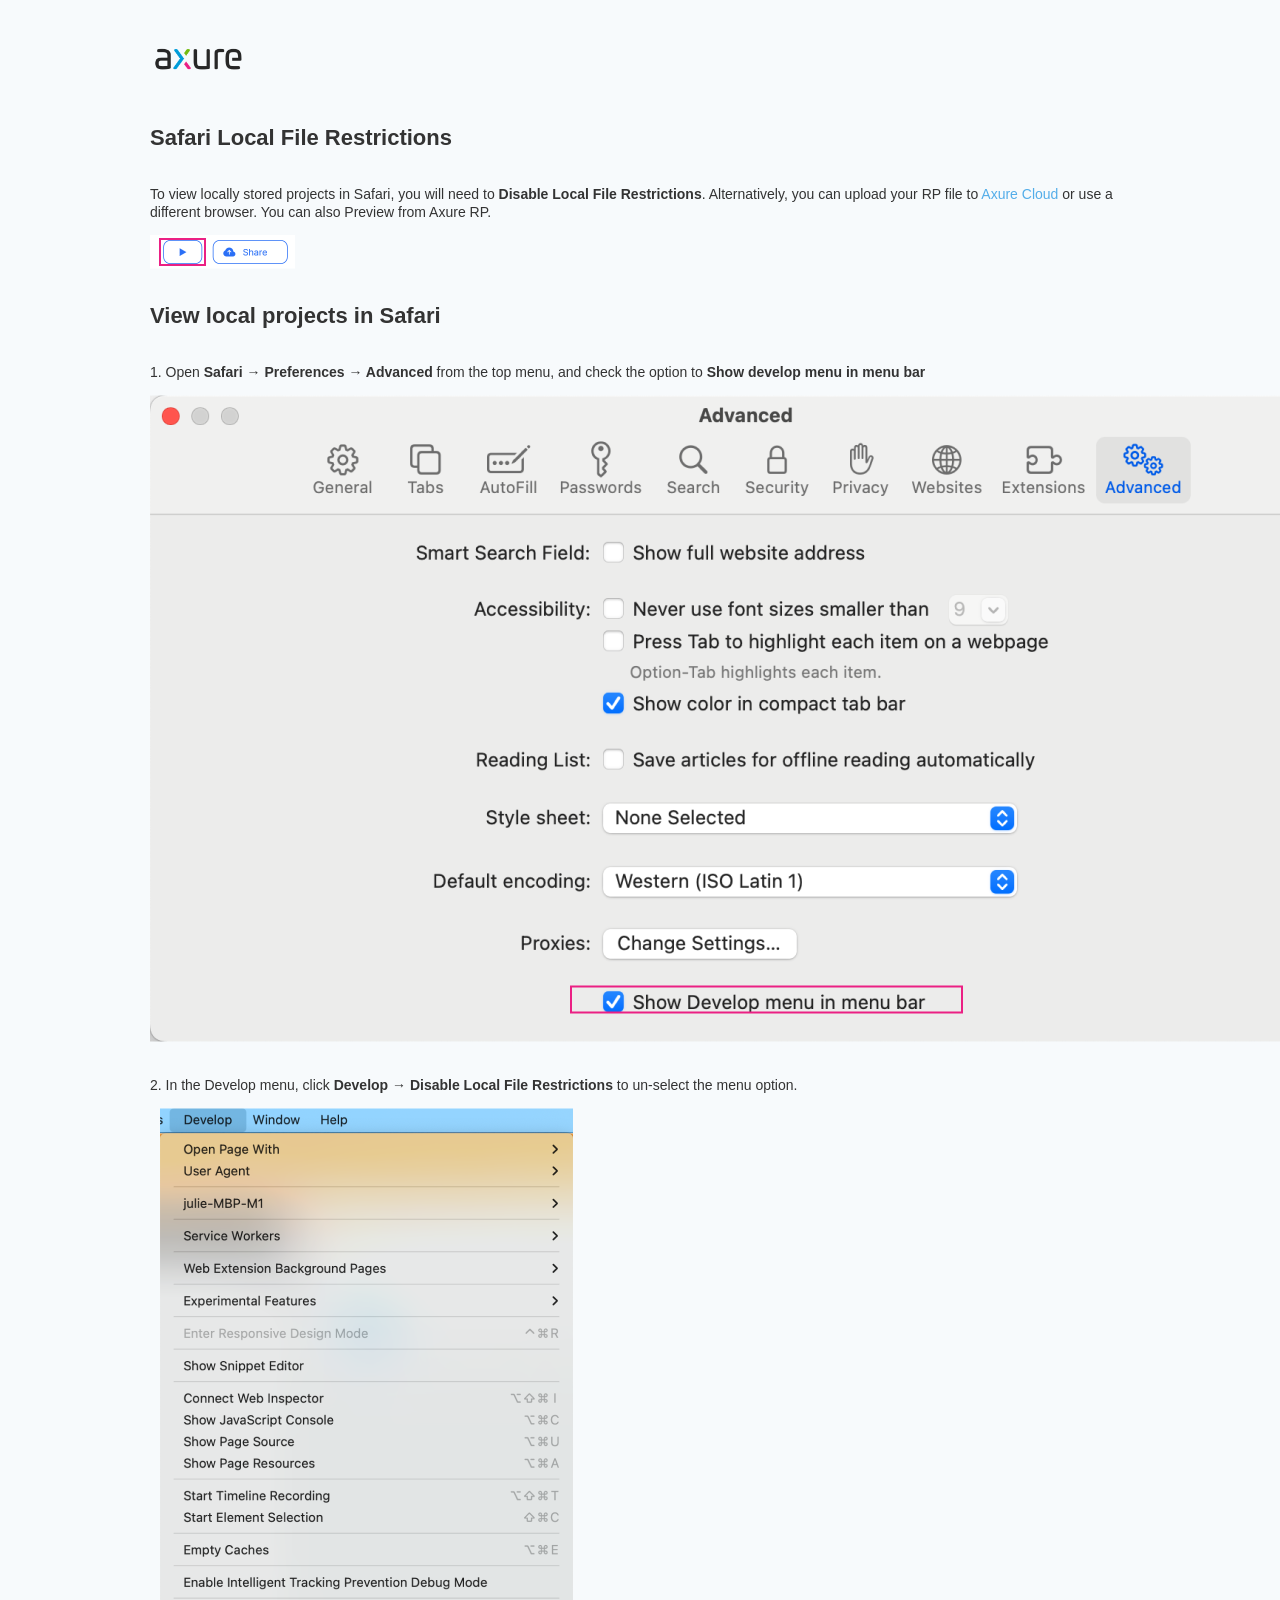
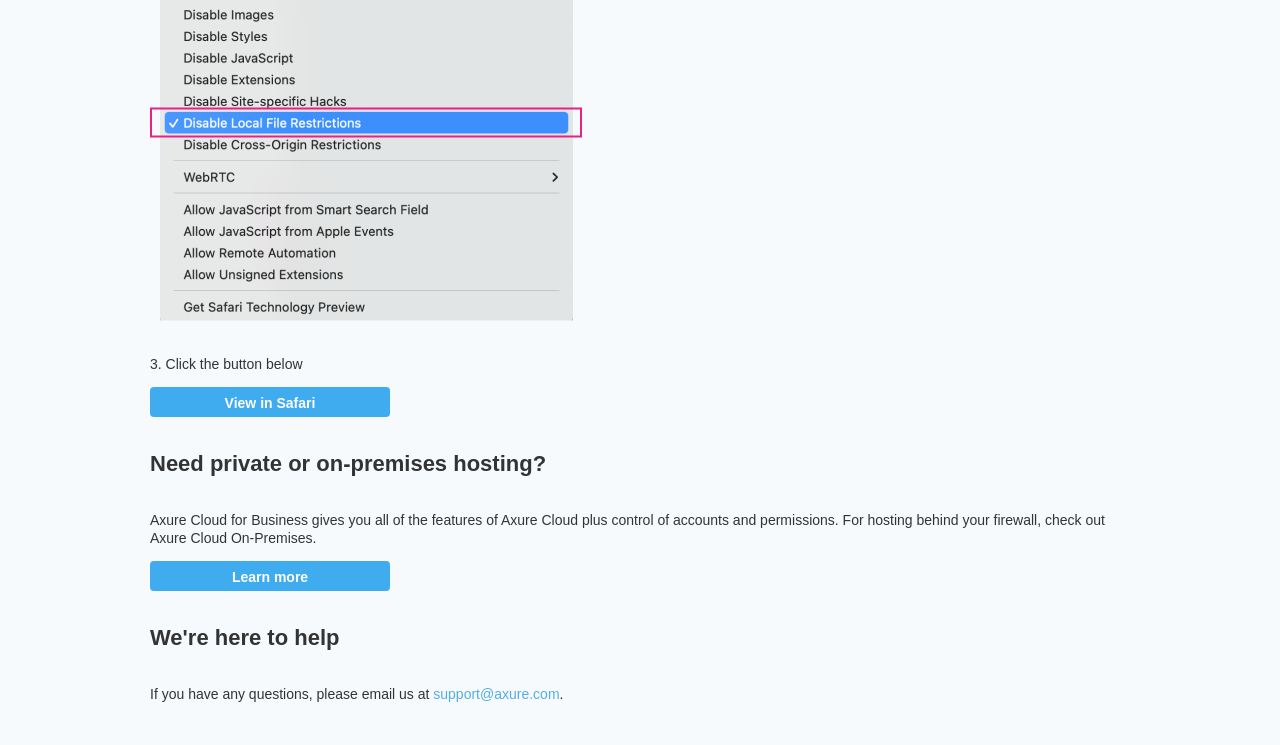
<file: resources/chrome/safari.html>
﻿<html>
    <head>
        <title>Axure RP - Safari Local File Restrictions</title>
        <style type="text/css">
            * {
                font-family: "Source Sans Pro", sans-serif;
            }

            body {
                text-align: center;
                background-color: #f7fafc;
                color: #37465e;
            }

            p {
                font-size: 14px;
                line-height: 18px;
                color: #333333;
            }

            div.container {
                width: 980px;
                margin-left: auto;
                margin-right: auto;
                text-align: left;
            }

            a {
                text-decoration: none;
                color: #ffffff;
            }

            .button {
                display: block;
                width: 240px;
                height: 30px;
                padding: 2px 8px 2px 8px;
                border-radius: 4px;
                background-color: #3eacef;
                box-sizing: border-box;
                font-family: "Source Sans Pro SemiBold", "Source Sans Pro", sans-serif;
                font-weight: 600;
                color: #ffffff;
                text-align: center;
                font-size: 14px;
                line-height: 28px;
            }

            a:hover.button {
                background-color: #1482c5;
            }

            div.buttonContainer {
                text-align: center;
            }

            .header {
                font-size: 22px;
                color: #333333;
                line-height: 50px;
                font-weight: bold;
            }
        </style>
    </head>
    <body>
        <div class="container">
            <br />
            <br />
            <img src="axure_logo.png" alt="axure" style="width: 100px" />
            <br />
            <br />
            <p class="header">
                Safari Local File Restrictions
            </p>
            <p>
                To view locally stored projects in Safari, you will need to <b>Disable Local File Restrictions</b>. Alternatively,
                you can upload your RP file to <a href="https://www.axure.cloud" style="color: #53ADE9">Axure Cloud</a> or use a different browser. You can also Preview from Axure RP.
            </p>
            <img src="preview-rp.png" alt="preview" />
            <p class="header">
                View local projects in Safari
            </p>
            <div>
                <p>
                    1. Open <b>Safari → Preferences → Advanced</b> from the top menu, and check the option to <b>Show develop menu in menu bar</b>
                </p>
                <img src="safari_advanced.png" alt="advanced" />
            </div>
            <div style="clear: both; height: 20px;">&nbsp;</div>
            <div class="">
                <p>
                    2. In the Develop menu, click <b>Develop → Disable Local File Restrictions</b> to un-select the menu option.
                </p>
                <img src="safari_restrictions.png" alt="extensions" />
            </div>
            <div style="clear: both; height: 20px;">&nbsp;</div>
            <p>
                3. Click the button below
            </p>
            <div class="buttonContainer">
                <a class="button" href="../../start.html">View in Safari</a>
            </div>
            <p class="header">
                Need private or on-premises hosting?
            </p>
            <p>
                Axure Cloud for Business gives you all of the features of Axure Cloud plus control of accounts and permissions. For hosting behind your firewall, check out Axure Cloud On-Premises.
            </p>
            <div class="buttonContainer">
                <a class="button" href="https://www.axure.com/axure-cloud#hosted">Learn more</a>
            </div>
            <p class="header">
                We're here to help
            </p>
            <p>
                If you have any questions, please email us at <a href="mailto:support@axure.com" style="color: #53ADE9 ">support@axure.com</a>.
            </p>
            <div style="clear: both; height: 20px;"></div>
        </div>
    </body>
</html>
</file>
<file: resources/css/axure_rp_page.css>
﻿/* so the window resize fires within a frame in IE7 */
html, body {
    height: 100%;
}

#zoomOverlay {
    position: fixed;
    top: 0;
    left: 0;
    width: 100%;
    height: 100%;
}

#dragOverlay {
    position: fixed;
    top: 0;
    left: 0;
    width: 100%;
    height: 100%;
    cursor: grab;
}

#dragOverlay.dragging__start {
    cursor: grabbing;
}

html.hideScroll::-webkit-scrollbar {
    display: none;
}

html.hideScroll {
    -ms-overflow-style: none;
    scrollbar-width: none;
}

.mobileFrameCursor div * {
    cursor: inherit !important;
}

a {
    color: inherit;
}

p {
    margin: 0px;
    text-rendering: optimizeLegibility;
    font-feature-settings: "kern" 1;
    -webkit-font-feature-settings: "kern";
    -moz-font-feature-settings: "kern";
    -moz-font-feature-settings: "kern=1";
    font-kerning: normal;
}

ul {
    margin:0px;
}

iframe {
    background: #FFFFFF;
}

/* to match IE with C, FF */
input {
    padding: 1px 0px 1px 0px;
    box-sizing: border-box;
    -moz-box-sizing: border-box;
}

input[type=text]::-ms-clear {
    width: 0;
    height: 0;
    display: none;
}

textarea {
    margin: 0px;
    box-sizing: border-box;
    -moz-box-sizing: border-box;
}

select option {
    color: initial;
}

.focused:focus, .selectedFocused:focus {
    outline: none;
}

div.intcases {
    font-family: 'Inter';
    font-size: 12px;
    text-align: left;
    border: 1px solid #e2e8f0;
    background: #FFF;
    z-index: 9999;
    visibility: hidden;
    position: absolute;
    padding: 0px;
    border-radius: 4px;
    white-space: pre-wrap;
    overflow-wrap: break-word;
    max-width: 250px;
    box-shadow: 0 4px 6px -1px rgb(0 0 0 / 0.1), 0 2px 4px -2px rgb(0 0 0 / 0.1);
}

div.intcaselink {
    cursor: pointer;
    padding: 3px 8px 3px 8px;
    margin: 5px;
    background: #FFF;
    border: 1px solid #CBD5E1;
    border-radius: 4px;
    color: #1E293B;
}

div.intcaselink:hover {
    background : #e5e7eb66;
}

div.refpageimage {
    position: absolute;
    left: 0px;
    top: 0px;
    font-size: 0px;
    width: 16px;
    height: 16px;
    cursor: pointer;
    background-image: url(images/newwindow.gif);
    background-repeat: no-repeat;
}

div.annnoteimage {
    position: absolute;
    left: 0px;
    top: 0px;
    font-size: 0px;
    /*width: 16px;
    height: 12px;*/
    cursor: help;
    /*background-image: url(images/note.gif);*/
    /*background-repeat: no-repeat;*/
    width: 13px;
    height: 12px;
    padding-top: 1px;
    text-align: center;
    background-color: #138CDD;
    -moz-box-shadow: 1px 1px 3px #aaa;
    -webkit-box-shadow: 1px 1px 3px #aaa;
    box-shadow: 1px 1px 3px #aaa;
}

div.annnoteline {
    display: inline-block;
    width: 9px;
    height: 1px;
    border-bottom: 1px solid white;
    margin-top: 1px;
}

div.annnotelabel {
    /*position: absolute;
    left: 0px;
    top: 0px;*/
    font-family: Helvetica,Arial;
    white-space: nowrap;
    
    padding-top: 1px;
    background-color: #fff849;
    font-size: 10px;
    font-weight: bold;
    line-height: 14px;
    margin-right: 3px;
    padding: 0px 4px;
    color: #000;

    -moz-box-shadow: 1px 1px 3px #aaa;
    -webkit-box-shadow: 1px 1px 3px #aaa;
    box-shadow: 1px 1px 3px #aaa;
}

div.annnote {
    display: flex;
    position: absolute;
    cursor: help;
    line-height: 14px;
}

.annotation {
    font-size: 12px;
    padding-left: 2px;
    margin-bottom: 5px;
}

.annotationName {
    /*font-size: 13px;
    font-weight: bold;
    margin-bottom: 3px;
    white-space: nowrap;*/

    font-family: 'Trebuchet MS';
    font-size: 14px;
    font-weight: bold;
    margin-bottom: 5px;
    white-space: nowrap;
}

.annotationValue {
    font-family: Arial, Helvetica, Sans-Serif;
    font-size: 12px;
    color: #4a4a4a;
    line-height: 21px;
    margin-bottom: 20px;
}

.noteLink {
    text-decoration: inherit;
    color: inherit;
}

.noteLink:hover {
    background-color: white;
}

/* this is a fix for the issue where dialogs jump around and takes the text-align from the body */
.dialogFix {
    position:absolute;
    text-align:left;
    border: 1px solid #8f949a;
}


@keyframes pulsate {
  from {
    box-shadow: 0 0 10px #15d6ba;
  }
  to {
    box-shadow: 0 0 20px #15d6ba;
  }
}

@-webkit-keyframes pulsate {
  from {
    -webkit-box-shadow: 0 0 10px #15d6ba;
    box-shadow: 0 0 10px #15d6ba;
  }
  to {
    -webkit-box-shadow: 0 0 20px #15d6ba;
    box-shadow: 0 0 20px #15d6ba;
  }
}
 
@-moz-keyframes pulsate {
  from {
    -moz-box-shadow: 0 0 10px #15d6ba;
    box-shadow: 0 0 10px #15d6ba;
  }
  to {
    -moz-box-shadow: 0 0 20px #15d6ba;
    box-shadow: 0 0 20px #15d6ba;
  }
}

.legacyPulsateBorder {
    /*border: 5px solid #15d6ba;
    margin: -5px;*/
    -moz-box-shadow: 0 0 10px 3px #75BB43;
    box-shadow: 0 0 10px 3px #75BB43;
}

.pulsateBorder {
  animation-name: pulsate;
  animation-timing-function: ease-in-out;
  animation-duration: 0.9s;
  animation-iteration-count: infinite;
  animation-direction: alternate;
  
  -webkit-animation-name: pulsate;
  -webkit-animation-timing-function: ease-in-out;
  -webkit-animation-duration: 0.9s;
  -webkit-animation-iteration-count: infinite;
  -webkit-animation-direction: alternate;

  -moz-animation-name: pulsate;
  -moz-animation-timing-function: ease-in-out;
  -moz-animation-duration: 0.9s;
  -moz-animation-iteration-count: infinite;
  -moz-animation-direction: alternate;
}

.ax_default_hidden, .ax_default_unplaced{
    display: none;
    visibility: hidden;
}

.widgetNoteSelected {
    -moz-box-shadow: 0 0 10px 3px #1482C5;
    box-shadow: 0 0 10px 3px #1482C5;
    /*-moz-box-shadow: 0 0 20px #3915d6;
    box-shadow: 0 0 20px #3915d6;*/
    /*border: 3px solid #3915d6;*/
    /*margin: -3px;*/
}


.singleImg {
    display: none;
    visibility: hidden;
}

.nopointer {
    pointer-events: none;
}

.nopointer > *:not(.nopointer) {
    pointer-events: auto;
}

.bgImg {
    background-repeat: no-repeat;
    background-size: 100% 100%;
}

.transition * {
    transition: inherit;
}

.notrs, .notrs * {
    transition: none !important;
}

.nocrntl {
    border-top-left-radius : 0px !important;
}

.nocrntr {
    border-top-right-radius : 0px !important;
}

.nocrnbr {
    border-bottom-right-radius : 0px !important;
}

.nocrnbl {
    border-bottom-left-radius : 0px !important;
}

object.img {
    pointer-events: none;
    user-select: none;
}

.selected .btn_check {
    display:inherit;
}

.btn_check {
    display: none;
}

#ios-safari {
    overflow: auto;
    -webkit-overflow-scrolling: touch;
}

#ios-safari-html {
    display: block;
    overflow: auto;
    -webkit-overflow-scrolling: touch;
    position: absolute;
    top: 0;
    left: 0;
    right: 0;
    bottom: 0;
}

#ios-safari-fixed {
    position: absolute;
    pointer-events: none;
    width: initial;
}

#ios-safari-fixed div {
    pointer-events: auto;
}
</file>
<file: data/styles.css>
﻿.ax_default {
  font-family:'Arial', sans-serif;
  font-weight:400;
  font-style:normal;
  font-size:13px;
  letter-spacing:normal;
  color:#333333;
  vertical-align:none;
  text-align:center;
  line-height:normal;
  text-transform:none;
}
.box_1 {
}
.button {
}
.link_button {
  color:#169BD5;
}
.image {
}
.heading_1 {
  font-family:'Arial', sans-serif;
  font-weight:bold;
  font-style:normal;
  font-size:32px;
  text-align:left;
}
.heading_2 {
  font-family:'Arial', sans-serif;
  font-weight:bold;
  font-style:normal;
  font-size:24px;
  text-align:left;
}
.heading_3 {
  font-family:'Arial', sans-serif;
  font-weight:bold;
  font-style:normal;
  font-size:18px;
  text-align:left;
}
.heading_4 {
  font-family:'Arial', sans-serif;
  font-weight:bold;
  font-style:normal;
  font-size:14px;
  text-align:left;
}
.heading_5 {
  font-family:'Arial', sans-serif;
  font-weight:bold;
  font-style:normal;
  text-align:left;
}
.heading_6 {
  font-family:'Arial', sans-serif;
  font-weight:bold;
  font-style:normal;
  font-size:10px;
  text-align:left;
}
.label {
  font-size:14px;
  text-align:left;
}
.paragraph {
  text-align:left;
}
.text_field {
  color:#000000;
  text-align:left;
}
.droplist {
  color:#000000;
  text-align:left;
}
.list_box {
  color:#000000;
  text-align:left;
}
.menu_item {
}
.line {
}
.form_hint {
  color:#999999;
}
.form_disabled {
}
.icon {
}
textarea, select, input, button, div, svg { outline: none; }
</file>
<file: files/home/styles.css>
﻿body {
  margin:0px;
  background-color:rgba(248, 225, 237, 1);
  background-image:none;
  position:relative;
  left:-0px;
  width:1264px;
  margin-left:auto;
  margin-right:auto;
  text-align:left;
}
.form_sketch {
  border-color:transparent;
  background-color:transparent;
}
#base {
  position:absolute;
  z-index:0;
}
#u16_div {
  border-width:0px;
  position:absolute;
  left:0px;
  top:0px;
  width:1px;
  height:27px;
  background:inherit;
  background-color:rgba(255, 255, 255, 0);
  border-radius:0px;
  filter:drop-shadow(none);
  transition:none;
  font-family:"Californian FB Italic Bold", "Californian FB", sans-serif;
  font-weight:700;
  font-style:italic;
  font-size:21px;
  color:#CF5076;
}
#u16 {
  border-width:0px;
  position:absolute;
  left:576px;
  top:141px;
  width:1px;
  height:27px;
  display:flex;
  transition:none;
  transform-origin:50% 50%;
  font-family:"Californian FB Italic Bold", "Californian FB", sans-serif;
  font-weight:700;
  font-style:italic;
  font-size:21px;
  color:#CF5076;
}
#u16 .text {
  position:absolute;
  align-self:flex-start;
  padding:0px 0px 0px 0px;
  box-sizing:border-box;
  width:100%;
}
#u16_text {
  border-width:0px;
  white-space:nowrap;
  text-transform:none;
  visibility:hidden;
}
#u17 {
  border-width:0px;
  position:absolute;
  left:0px;
  top:0px;
  width:0px;
  height:0px;
}
#u18_div {
  border-width:0px;
  position:absolute;
  left:0px;
  top:0px;
  width:1264px;
  height:106px;
  background:inherit;
  background-color:rgba(255, 255, 255, 1);
  box-sizing:border-box;
  border-width:1px;
  border-style:solid;
  border-color:rgba(232, 90, 138, 1);
  border-radius:8px;
  filter:drop-shadow(none);
  transition:none;
}
#u18 {
  border-width:0px;
  position:absolute;
  left:0px;
  top:0px;
  width:1264px;
  height:106px;
  display:flex;
  transition:none;
  transform-origin:50% 50%;
}
#u18 .text {
  position:absolute;
  align-self:center;
  padding:2px 2px 2px 2px;
  box-sizing:border-box;
  width:100%;
}
#u18_text {
  border-width:0px;
  word-wrap:break-word;
  text-transform:none;
  visibility:hidden;
}
#u19_div {
  border-width:0px;
  position:absolute;
  left:0px;
  top:0px;
  width:1px;
  height:37px;
  background:inherit;
  background-color:rgba(255, 255, 255, 0);
  border-radius:0px;
  filter:drop-shadow(none);
  transition:none;
  font-family:"Arial Bold", "Arial", sans-serif;
  font-weight:700;
  font-style:normal;
}
#u19 {
  border-width:0px;
  position:absolute;
  left:51px;
  top:39px;
  width:1px;
  height:37px;
  display:flex;
  transition:none;
  transform-origin:50% 50%;
  font-family:"Arial Bold", "Arial", sans-serif;
  font-weight:700;
  font-style:normal;
}
#u19 .text {
  position:absolute;
  align-self:flex-start;
  padding:0px 0px 0px 0px;
  box-sizing:border-box;
  width:100%;
}
#u19_text {
  border-width:0px;
  white-space:nowrap;
  text-transform:none;
  visibility:hidden;
}
#u20_div {
  border-width:0px;
  position:absolute;
  left:0px;
  top:0px;
  width:173px;
  height:64px;
  background:inherit;
  background-color:rgba(255, 255, 255, 0);
  border-radius:0px;
  filter:drop-shadow(none);
  transition:none;
  font-family:"Algerian Bold", "Algerian", sans-serif;
  font-weight:700;
  font-style:normal;
  font-size:48px;
  color:#E85A8A;
}
#u20 {
  border-width:0px;
  position:absolute;
  left:29px;
  top:21px;
  width:173px;
  height:64px;
  display:flex;
  transition:none;
  transform-origin:50% 50%;
  font-family:"Algerian Bold", "Algerian", sans-serif;
  font-weight:700;
  font-style:normal;
  font-size:48px;
  color:#E85A8A;
}
#u20 .text {
  position:absolute;
  align-self:flex-start;
  padding:0px 0px 0px 0px;
  box-sizing:border-box;
  width:100%;
}
#u20_text {
  border-width:0px;
  white-space:nowrap;
  text-transform:none;
}
#u21_div {
  border-width:0px;
  position:absolute;
  left:0px;
  top:0px;
  width:146px;
  height:14px;
  background:inherit;
  background-color:rgba(255, 255, 255, 0);
  border-radius:0px;
  filter:drop-shadow(none);
  transition:none;
  font-family:"Arial Bold", "Arial", sans-serif;
  font-weight:700;
  font-style:normal;
  font-size:12px;
  color:#BF7D95;
}
#u21 {
  border-width:0px;
  position:absolute;
  left:43px;
  top:76px;
  width:146px;
  height:14px;
  display:flex;
  transition:none;
  transform-origin:50% 50%;
  font-family:"Arial Bold", "Arial", sans-serif;
  font-weight:700;
  font-style:normal;
  font-size:12px;
  color:#BF7D95;
}
#u21 .text {
  position:absolute;
  align-self:flex-start;
  padding:0px 0px 0px 0px;
  box-sizing:border-box;
  width:100%;
}
#u21_text {
  border-width:0px;
  white-space:nowrap;
  text-transform:none;
}
#u22 {
  border-width:0px;
  position:absolute;
  left:1038px;
  top:38px;
  width:29px;
  height:30px;
  display:flex;
  transition:none;
}
#u22 .text {
  position:absolute;
  align-self:center;
  padding:2px 2px 2px 2px;
  box-sizing:border-box;
  width:100%;
}
#u22_img {
  border-width:0px;
  position:absolute;
  left:0px;
  top:0px;
  width:29px;
  height:30px;
}
#u22_text {
  border-width:0px;
  word-wrap:break-word;
  text-transform:none;
  visibility:hidden;
}
#u23 {
  border-width:0px;
  position:absolute;
  left:1117px;
  top:38px;
  width:30px;
  height:30px;
  display:flex;
  transition:none;
}
#u23 .text {
  position:absolute;
  align-self:center;
  padding:2px 2px 2px 2px;
  box-sizing:border-box;
  width:100%;
}
#u23_img {
  border-width:0px;
  position:absolute;
  left:0px;
  top:0px;
  width:30px;
  height:30px;
}
#u23_text {
  border-width:0px;
  word-wrap:break-word;
  text-transform:none;
  visibility:hidden;
}
#u24 {
  border-width:0px;
  position:absolute;
  left:1197px;
  top:38px;
  width:29px;
  height:30px;
  display:flex;
  transition:none;
}
#u24 .text {
  position:absolute;
  align-self:center;
  padding:2px 2px 2px 2px;
  box-sizing:border-box;
  width:100%;
}
#u24_img {
  border-width:0px;
  position:absolute;
  left:0px;
  top:0px;
  width:29px;
  height:30px;
}
#u24_text {
  border-width:0px;
  word-wrap:break-word;
  text-transform:none;
  visibility:hidden;
}
#u25 {
  border-width:0px;
  position:absolute;
  left:0px;
  top:155px;
  width:1264px;
  height:451px;
  display:flex;
  transition:none;
}
#u25 .text {
  position:absolute;
  align-self:center;
  padding:2px 2px 2px 2px;
  box-sizing:border-box;
  width:100%;
}
#u25_img {
  border-width:0px;
  position:absolute;
  left:0px;
  top:0px;
  width:1264px;
  height:451px;
}
#u25_text {
  border-width:0px;
  word-wrap:break-word;
  text-transform:none;
  visibility:hidden;
}
#u26 {
  border-width:0px;
  position:absolute;
  left:105px;
  top:409px;
  width:413px;
  height:170px;
  display:flex;
  transition:none;
}
#u26 .text {
  position:absolute;
  align-self:center;
  padding:2px 2px 2px 2px;
  box-sizing:border-box;
  width:100%;
}
#u26_img {
  border-width:0px;
  position:absolute;
  left:0px;
  top:0px;
  width:413px;
  height:170px;
}
#u26_text {
  border-width:0px;
  word-wrap:break-word;
  text-transform:none;
  visibility:hidden;
}
#u27_div {
  border-width:0px;
  position:absolute;
  left:0px;
  top:0px;
  width:385px;
  height:89px;
  background:inherit;
  background-color:rgba(255, 255, 255, 0);
  border-radius:0px;
  filter:drop-shadow(none);
  transition:none;
  font-family:"Harlow Solid SemiExpanded Italic", "Harlow Solid", sans-serif;
  font-weight:400;
  font-style:italic;
  font-size:64px;
  color:#E85A8A;
}
#u27 {
  border-width:0px;
  position:absolute;
  left:43px;
  top:283px;
  width:385px;
  height:89px;
  display:flex;
  transition:none;
  transform-origin:50% 50%;
  font-family:"Harlow Solid SemiExpanded Italic", "Harlow Solid", sans-serif;
  font-weight:400;
  font-style:italic;
  font-size:64px;
  color:#E85A8A;
}
#u27 .text {
  position:absolute;
  align-self:flex-start;
  padding:0px 0px 0px 0px;
  box-sizing:border-box;
  width:100%;
}
#u27_text {
  border-width:0px;
  white-space:nowrap;
  text-transform:none;
}
#u28_div {
  border-width:0px;
  position:absolute;
  left:0px;
  top:0px;
  width:191px;
  height:83px;
  background:inherit;
  background-color:rgba(232, 90, 138, 1);
  box-sizing:border-box;
  border-width:1px;
  border-style:solid;
  border-color:rgba(121, 121, 121, 1);
  border-radius:21px;
  filter:drop-shadow(none);
  transition:none;
  font-family:"Arial Bold", "Arial", sans-serif;
  font-weight:700;
  font-style:normal;
  font-size:27px;
  color:rgba(242, 242, 242, 0.996078431372549);
}
#u28 {
  border-width:0px;
  position:absolute;
  left:142px;
  top:426px;
  width:191px;
  height:83px;
  display:flex;
  transition:none;
  transform-origin:50% 50%;
  font-family:"Arial Bold", "Arial", sans-serif;
  font-weight:700;
  font-style:normal;
  font-size:27px;
  color:rgba(242, 242, 242, 0.996078431372549);
}
#u28 .text {
  position:absolute;
  align-self:center;
  padding:2px 2px 2px 2px;
  box-sizing:border-box;
  width:100%;
}
#u28_text {
  border-width:0px;
  word-wrap:break-word;
  text-transform:none;
}
#u29 {
  border-width:0px;
  position:absolute;
  left:0px;
  top:111px;
  width:1264px;
  height:35px;
  display:flex;
  transition:none;
}
#u29 .text {
  position:absolute;
  align-self:center;
  padding:2px 2px 2px 2px;
  box-sizing:border-box;
  width:100%;
}
#u29_img {
  border-width:0px;
  position:absolute;
  left:0px;
  top:0px;
  width:1264px;
  height:35px;
}
#u29_text {
  border-width:0px;
  word-wrap:break-word;
  text-transform:none;
  visibility:hidden;
}
#u30_input {
  position:absolute;
  left:0px;
  top:0px;
  width:87px;
  height:27px;
  padding:2px 2px 2px 2px;
  font-family:"Arial Bold", "Arial", sans-serif;
  font-weight:700;
  font-style:normal;
  font-size:14px;
  letter-spacing:normal;
  color:#000000;
  vertical-align:none;
  text-align:left;
  text-transform:none;
  background-color:transparent;
  border-color:transparent;
}
#u30_input.disabled {
  position:absolute;
  left:0px;
  top:0px;
  width:87px;
  height:27px;
  padding:2px 2px 2px 2px;
  font-family:"Arial Bold", "Arial", sans-serif;
  font-weight:700;
  font-style:normal;
  font-size:14px;
  letter-spacing:normal;
  color:#000000;
  vertical-align:none;
  text-align:left;
  text-transform:none;
  background-color:transparent;
  border-color:transparent;
}
#u30_div {
  border-width:0px;
  position:absolute;
  left:0px;
  top:0px;
  width:87px;
  height:27px;
  background:inherit;
  background-color:rgba(248, 225, 237, 1);
  box-sizing:border-box;
  border-width:1px;
  border-style:solid;
  border-color:rgba(121, 121, 121, 1);
  border-radius:0px;
  filter:drop-shadow(none);
  transition:none;
  font-family:"Arial Bold", "Arial", sans-serif;
  font-weight:700;
  font-style:normal;
  font-size:14px;
}
#u30 {
  border-width:0px;
  position:absolute;
  left:10px;
  top:115px;
  width:87px;
  height:27px;
  display:flex;
  transition:none;
  transform-origin:50% 50%;
  font-family:"Arial Bold", "Arial", sans-serif;
  font-weight:700;
  font-style:normal;
  font-size:14px;
}
#u30 .text {
  position:absolute;
  align-self:flex-start;
  padding:2px 2px 2px 2px;
  box-sizing:border-box;
  width:100%;
}
#u30_div.disabled {
  border-width:0px;
  position:absolute;
  left:0px;
  top:0px;
  width:87px;
  height:27px;
  background:inherit;
  background-color:rgba(240, 240, 240, 1);
  box-sizing:border-box;
  border-width:1px;
  border-style:solid;
  border-color:rgba(121, 121, 121, 1);
  border-radius:0px;
  filter:drop-shadow(none);
  transition:none;
  font-family:"Arial Bold", "Arial", sans-serif;
  font-weight:700;
  font-style:normal;
  font-size:14px;
}
#u30.disabled {
}
.u30_input_option {
  font-weight:700;
  font-style:normal;
  font-size:14px;
}
#u31_input {
  position:absolute;
  left:0px;
  top:0px;
  width:112px;
  height:27px;
  padding:2px 2px 2px 2px;
  font-family:"Arial Bold", "Arial", sans-serif;
  font-weight:700;
  font-style:normal;
  font-size:14px;
  letter-spacing:normal;
  color:#000000;
  vertical-align:none;
  text-align:left;
  text-transform:none;
  background-color:transparent;
  border-color:transparent;
}
#u31_input.disabled {
  position:absolute;
  left:0px;
  top:0px;
  width:112px;
  height:27px;
  padding:2px 2px 2px 2px;
  font-family:"Arial Bold", "Arial", sans-serif;
  font-weight:700;
  font-style:normal;
  font-size:14px;
  letter-spacing:normal;
  color:#000000;
  vertical-align:none;
  text-align:left;
  text-transform:none;
  background-color:transparent;
  border-color:transparent;
}
#u31_div {
  border-width:0px;
  position:absolute;
  left:0px;
  top:0px;
  width:112px;
  height:27px;
  background:inherit;
  background-color:rgba(248, 225, 237, 1);
  box-sizing:border-box;
  border-width:1px;
  border-style:solid;
  border-color:rgba(121, 121, 121, 1);
  border-radius:0px;
  filter:drop-shadow(none);
  transition:none;
  font-family:"Arial Bold", "Arial", sans-serif;
  font-weight:700;
  font-style:normal;
  font-size:14px;
}
#u31 {
  border-width:0px;
  position:absolute;
  left:107px;
  top:115px;
  width:112px;
  height:27px;
  display:flex;
  transition:none;
  transform-origin:50% 50%;
  font-family:"Arial Bold", "Arial", sans-serif;
  font-weight:700;
  font-style:normal;
  font-size:14px;
}
#u31 .text {
  position:absolute;
  align-self:flex-start;
  padding:2px 2px 2px 2px;
  box-sizing:border-box;
  width:100%;
}
#u31_div.disabled {
  border-width:0px;
  position:absolute;
  left:0px;
  top:0px;
  width:112px;
  height:27px;
  background:inherit;
  background-color:rgba(240, 240, 240, 1);
  box-sizing:border-box;
  border-width:1px;
  border-style:solid;
  border-color:rgba(121, 121, 121, 1);
  border-radius:0px;
  filter:drop-shadow(none);
  transition:none;
  font-family:"Arial Bold", "Arial", sans-serif;
  font-weight:700;
  font-style:normal;
  font-size:14px;
}
#u31.disabled {
}
.u31_input_option {
  font-weight:700;
  font-style:normal;
  font-size:14px;
}
#u32_div {
  border-width:0px;
  position:absolute;
  left:0px;
  top:0px;
  width:104px;
  height:27px;
  background:inherit;
  background-color:rgba(248, 225, 237, 1);
  box-sizing:border-box;
  border-width:1px;
  border-style:solid;
  border-color:rgba(121, 121, 121, 1);
  border-radius:0px;
  filter:drop-shadow(none);
  transition:none;
  font-family:"Arial Bold", "Arial", sans-serif;
  font-weight:700;
  font-style:normal;
}
#u32 {
  border-width:0px;
  position:absolute;
  left:229px;
  top:115px;
  width:104px;
  height:27px;
  display:flex;
  transition:none;
  transform-origin:50% 50%;
  font-family:"Arial Bold", "Arial", sans-serif;
  font-weight:700;
  font-style:normal;
}
#u32 .text {
  position:absolute;
  align-self:center;
  padding:2px 2px 2px 2px;
  box-sizing:border-box;
  width:100%;
}
#u32_text {
  border-width:0px;
  word-wrap:break-word;
  text-transform:none;
}
#u33 {
  border-width:0px;
  position:absolute;
  left:343px;
  top:115px;
  width:104px;
  height:27px;
  display:flex;
  transition:none;
  font-family:"Arial Bold", "Arial", sans-serif;
  font-weight:700;
  font-style:normal;
}
#u33 .text {
  position:absolute;
  align-self:center;
  padding:2px 2px 2px 2px;
  box-sizing:border-box;
  width:100%;
}
#u33_img {
  border-width:0px;
  position:absolute;
  left:0px;
  top:0px;
  width:104px;
  height:27px;
}
#u33_text {
  border-width:0px;
  word-wrap:break-word;
  text-transform:none;
}
#u34_input {
  position:absolute;
  left:0px;
  top:0px;
  width:115px;
  height:27px;
  padding:2px 2px 2px 2px;
  font-family:"Arial Bold", "Arial", sans-serif;
  font-weight:700;
  font-style:normal;
  font-size:14px;
  letter-spacing:normal;
  color:#000000;
  vertical-align:none;
  text-align:left;
  text-transform:none;
  background-color:transparent;
  border-color:transparent;
}
#u34_input.disabled {
  position:absolute;
  left:0px;
  top:0px;
  width:115px;
  height:27px;
  padding:2px 2px 2px 2px;
  font-family:"Arial Bold", "Arial", sans-serif;
  font-weight:700;
  font-style:normal;
  font-size:14px;
  letter-spacing:normal;
  color:#000000;
  vertical-align:none;
  text-align:left;
  text-transform:none;
  background-color:transparent;
  border-color:transparent;
}
#u34_div {
  border-width:0px;
  position:absolute;
  left:0px;
  top:0px;
  width:115px;
  height:27px;
  background:inherit;
  background-color:rgba(248, 225, 237, 1);
  box-sizing:border-box;
  border-width:1px;
  border-style:solid;
  border-color:rgba(121, 121, 121, 1);
  border-radius:0px;
  filter:drop-shadow(none);
  transition:none;
  font-family:"Arial Bold", "Arial", sans-serif;
  font-weight:700;
  font-style:normal;
  font-size:14px;
}
#u34 {
  border-width:0px;
  position:absolute;
  left:457px;
  top:115px;
  width:115px;
  height:27px;
  display:flex;
  transition:none;
  transform-origin:50% 50%;
  font-family:"Arial Bold", "Arial", sans-serif;
  font-weight:700;
  font-style:normal;
  font-size:14px;
}
#u34 .text {
  position:absolute;
  align-self:flex-start;
  padding:2px 2px 2px 2px;
  box-sizing:border-box;
  width:100%;
}
#u34_div.disabled {
  border-width:0px;
  position:absolute;
  left:0px;
  top:0px;
  width:115px;
  height:27px;
  background:inherit;
  background-color:rgba(240, 240, 240, 1);
  box-sizing:border-box;
  border-width:1px;
  border-style:solid;
  border-color:rgba(121, 121, 121, 1);
  border-radius:0px;
  filter:drop-shadow(none);
  transition:none;
  font-family:"Arial Bold", "Arial", sans-serif;
  font-weight:700;
  font-style:normal;
  font-size:14px;
}
#u34.disabled {
}
.u34_input_option {
  font-weight:700;
  font-style:normal;
  font-size:14px;
}
#u35 {
  border-width:0px;
  position:absolute;
  left:582px;
  top:115px;
  width:104px;
  height:27px;
  display:flex;
  transition:none;
  font-family:"Arial Bold", "Arial", sans-serif;
  font-weight:700;
  font-style:normal;
}
#u35 .text {
  position:absolute;
  align-self:center;
  padding:2px 2px 2px 2px;
  box-sizing:border-box;
  width:100%;
}
#u35_img {
  border-width:0px;
  position:absolute;
  left:0px;
  top:0px;
  width:104px;
  height:27px;
}
#u35_text {
  border-width:0px;
  word-wrap:break-word;
  text-transform:none;
}
#u36 {
  border-width:0px;
  position:absolute;
  left:0px;
  top:627px;
  width:189px;
  height:258px;
  display:flex;
  transition:none;
}
#u36 .text {
  position:absolute;
  align-self:center;
  padding:2px 2px 2px 2px;
  box-sizing:border-box;
  width:100%;
}
#u36_img {
  border-width:0px;
  position:absolute;
  left:0px;
  top:0px;
  width:189px;
  height:258px;
}
#u36_text {
  border-width:0px;
  word-wrap:break-word;
  text-transform:none;
  visibility:hidden;
}
#u37_div {
  border-width:0px;
  position:absolute;
  left:0px;
  top:0px;
  width:105px;
  height:37px;
  background:inherit;
  background-color:rgba(255, 255, 255, 0);
  border-radius:0px;
  filter:drop-shadow(none);
  transition:none;
  font-family:"Arial Bold", "Arial", sans-serif;
  font-weight:700;
  font-style:normal;
}
#u37 {
  border-width:0px;
  position:absolute;
  left:42px;
  top:895px;
  width:105px;
  height:37px;
  display:flex;
  transition:none;
  transform-origin:50% 50%;
  font-family:"Arial Bold", "Arial", sans-serif;
  font-weight:700;
  font-style:normal;
}
#u37 .text {
  position:absolute;
  align-self:flex-start;
  padding:0px 0px 0px 0px;
  box-sizing:border-box;
  width:100%;
}
#u37_text {
  border-width:0px;
  white-space:nowrap;
  text-transform:none;
}
#u38 {
  border-width:0px;
  position:absolute;
  left:269px;
  top:627px;
  width:191px;
  height:258px;
  display:flex;
  transition:none;
}
#u38 .text {
  position:absolute;
  align-self:center;
  padding:2px 2px 2px 2px;
  box-sizing:border-box;
  width:100%;
}
#u38_img {
  border-width:0px;
  position:absolute;
  left:0px;
  top:0px;
  width:191px;
  height:258px;
}
#u38_text {
  border-width:0px;
  word-wrap:break-word;
  text-transform:none;
  visibility:hidden;
}
#u39_div {
  border-width:0px;
  position:absolute;
  left:0px;
  top:0px;
  width:107px;
  height:37px;
  background:inherit;
  background-color:rgba(255, 255, 255, 0);
  border-radius:0px;
  filter:drop-shadow(none);
  transition:none;
  font-family:"Arial Bold", "Arial", sans-serif;
  font-weight:700;
  font-style:normal;
}
#u39 {
  border-width:0px;
  position:absolute;
  left:301px;
  top:895px;
  width:107px;
  height:37px;
  display:flex;
  transition:none;
  transform-origin:50% 50%;
  font-family:"Arial Bold", "Arial", sans-serif;
  font-weight:700;
  font-style:normal;
}
#u39 .text {
  position:absolute;
  align-self:flex-start;
  padding:0px 0px 0px 0px;
  box-sizing:border-box;
  width:100%;
}
#u39_text {
  border-width:0px;
  white-space:nowrap;
  text-transform:none;
}
#u40 {
  border-width:0px;
  position:absolute;
  left:540px;
  top:627px;
  width:171px;
  height:258px;
  display:flex;
  transition:none;
}
#u40 .text {
  position:absolute;
  align-self:center;
  padding:2px 2px 2px 2px;
  box-sizing:border-box;
  width:100%;
}
#u40_img {
  border-width:0px;
  position:absolute;
  left:0px;
  top:0px;
  width:171px;
  height:258px;
}
#u40_text {
  border-width:0px;
  word-wrap:break-word;
  text-transform:none;
  visibility:hidden;
}
#u41_div {
  border-width:0px;
  position:absolute;
  left:0px;
  top:0px;
  width:140px;
  height:37px;
  background:inherit;
  background-color:rgba(255, 255, 255, 0);
  border-radius:0px;
  filter:drop-shadow(none);
  transition:none;
  font-family:"Arial Bold", "Arial", sans-serif;
  font-weight:700;
  font-style:normal;
}
#u41 {
  border-width:0px;
  position:absolute;
  left:547px;
  top:895px;
  width:140px;
  height:37px;
  display:flex;
  transition:none;
  transform-origin:50% 50%;
  font-family:"Arial Bold", "Arial", sans-serif;
  font-weight:700;
  font-style:normal;
}
#u41 .text {
  position:absolute;
  align-self:flex-start;
  padding:0px 0px 0px 0px;
  box-sizing:border-box;
  width:100%;
}
#u41_text {
  border-width:0px;
  white-space:nowrap;
  text-transform:none;
}
#u42 {
  border-width:0px;
  position:absolute;
  left:804px;
  top:627px;
  width:186px;
  height:258px;
  display:flex;
  transition:none;
}
#u42 .text {
  position:absolute;
  align-self:center;
  padding:2px 2px 2px 2px;
  box-sizing:border-box;
  width:100%;
}
#u42_img {
  border-width:0px;
  position:absolute;
  left:0px;
  top:0px;
  width:186px;
  height:258px;
}
#u42_text {
  border-width:0px;
  word-wrap:break-word;
  text-transform:none;
  visibility:hidden;
}
#u43_div {
  border-width:0px;
  position:absolute;
  left:0px;
  top:0px;
  width:120px;
  height:37px;
  background:inherit;
  background-color:rgba(255, 255, 255, 0);
  border-radius:0px;
  filter:drop-shadow(none);
  transition:none;
  font-family:"Arial Bold", "Arial", sans-serif;
  font-weight:700;
  font-style:normal;
}
#u43 {
  border-width:0px;
  position:absolute;
  left:836px;
  top:895px;
  width:120px;
  height:37px;
  display:flex;
  transition:none;
  transform-origin:50% 50%;
  font-family:"Arial Bold", "Arial", sans-serif;
  font-weight:700;
  font-style:normal;
}
#u43 .text {
  position:absolute;
  align-self:flex-start;
  padding:0px 0px 0px 0px;
  box-sizing:border-box;
  width:100%;
}
#u43_text {
  border-width:0px;
  white-space:nowrap;
  text-transform:none;
}
#u44 {
  border-width:0px;
  position:absolute;
  left:1070px;
  top:627px;
  width:194px;
  height:258px;
  display:flex;
  transition:none;
}
#u44 .text {
  position:absolute;
  align-self:center;
  padding:2px 2px 2px 2px;
  box-sizing:border-box;
  width:100%;
}
#u44_img {
  border-width:0px;
  position:absolute;
  left:0px;
  top:0px;
  width:194px;
  height:258px;
}
#u44_text {
  border-width:0px;
  word-wrap:break-word;
  text-transform:none;
  visibility:hidden;
}
#u45_div {
  border-width:0px;
  position:absolute;
  left:0px;
  top:0px;
  width:89px;
  height:37px;
  background:inherit;
  background-color:rgba(255, 255, 255, 0);
  border-radius:0px;
  filter:drop-shadow(none);
  transition:none;
  font-family:"Arial Bold", "Arial", sans-serif;
  font-weight:700;
  font-style:normal;
}
#u45 {
  border-width:0px;
  position:absolute;
  left:1123px;
  top:895px;
  width:89px;
  height:37px;
  display:flex;
  transition:none;
  transform-origin:50% 50%;
  font-family:"Arial Bold", "Arial", sans-serif;
  font-weight:700;
  font-style:normal;
}
#u45 .text {
  position:absolute;
  align-self:flex-start;
  padding:0px 0px 0px 0px;
  box-sizing:border-box;
  width:100%;
}
#u45_text {
  border-width:0px;
  white-space:nowrap;
  text-transform:none;
}
</file>
<file: files/login/styles.css>
﻿body {
  margin:0px;
  background-color:rgba(215, 215, 215, 1);
  background-image:none;
  position:relative;
  left:-7px;
  width:360px;
  margin-left:auto;
  margin-right:auto;
  text-align:left;
}
.form_sketch {
  border-color:transparent;
  background-color:transparent;
}
#base {
  position:absolute;
  z-index:0;
}
#u0 {
  border-width:0px;
  position:absolute;
  left:7px;
  top:7px;
  width:360px;
  height:608px;
}
#u0_state0 {
  border-width:0px;
  position:absolute;
  left:0px;
  top:0px;
  width:360px;
  height:608px;
  -ms-overflow-x:hidden;
  overflow-x:hidden;
  -ms-overflow-y:hidden;
  overflow-y:hidden;
  background-image:none;
  border-radius:0px;
  -moz-box-shadow:none;
  -webkit-box-shadow:none;
  box-shadow:none;
}
#u0_state0_content {
  border-width:0px;
  position:absolute;
  left:0px;
  top:0px;
  width:1px;
  height:1px;
}
#u1 {
  border-width:0px;
  position:absolute;
  left:0px;
  top:0px;
  width:0px;
  height:0px;
}
#u2_div {
  border-width:0px;
  position:absolute;
  left:0px;
  top:0px;
  width:360px;
  height:608px;
  background:inherit;
  background-color:rgba(255, 255, 255, 1);
  background-image:url('../../images/login/u2_div.png');
  background-repeat:no-repeat;
  background-size:912px 608px;
  background-position: left top;
  box-sizing:border-box;
  border-width:1px;
  border-style:solid;
  border-color:rgba(121, 121, 121, 1);
  border-radius:25px;
  filter:drop-shadow(none);
  transition:none;
}
#u2 {
  border-width:0px;
  position:absolute;
  left:0px;
  top:0px;
  width:360px;
  height:608px;
  display:flex;
  transition:none;
  transform-origin:50% 50%;
}
#u2 .text {
  position:absolute;
  align-self:center;
  padding:2px 2px 2px 2px;
  box-sizing:border-box;
  width:100%;
}
#u2_text {
  border-width:0px;
  white-space:nowrap;
  text-transform:none;
  visibility:hidden;
}
#u3_div {
  border-width:0px;
  position:absolute;
  left:0px;
  top:0px;
  width:151px;
  height:60px;
  background:inherit;
  background-color:rgba(255, 255, 255, 0);
  border-radius:0px;
  filter:drop-shadow(none);
  transition:none;
  font-family:'Algerian Bold', 'Algerian', sans-serif;
  font-weight:700;
  font-style:normal;
  font-size:42px;
  color:#E85A8A;
  text-align:center;
}
#u3 {
  border-width:0px;
  position:absolute;
  left:105px;
  top:25px;
  width:151px;
  height:60px;
  display:flex;
  transition:none;
  transform-origin:50% 50%;
  font-family:'Algerian Bold', 'Algerian', sans-serif;
  font-weight:700;
  font-style:normal;
  font-size:42px;
  color:#E85A8A;
  text-align:center;
}
#u3 .text {
  position:absolute;
  align-self:flex-start;
  padding:0px 0px 0px 0px;
  box-sizing:border-box;
  width:100%;
}
#u3_text {
  border-width:0px;
  white-space:nowrap;
  text-transform:none;
}
#u4_div {
  border-width:0px;
  position:absolute;
  left:0px;
  top:0px;
  width:134px;
  height:13px;
  background:inherit;
  background-color:rgba(255, 255, 255, 0);
  border-radius:0px;
  filter:drop-shadow(none);
  transition:none;
  font-family:'Arial Bold', 'Arial', sans-serif;
  font-weight:700;
  font-style:normal;
  font-size:11px;
  color:#BF7D95;
}
#u4 {
  border-width:0px;
  position:absolute;
  left:113px;
  top:83px;
  width:134px;
  height:13px;
  display:flex;
  transition:none;
  transform-origin:50% 50%;
  font-family:'Arial Bold', 'Arial', sans-serif;
  font-weight:700;
  font-style:normal;
  font-size:11px;
  color:#BF7D95;
}
#u4 .text {
  position:absolute;
  align-self:flex-start;
  padding:0px 0px 0px 0px;
  box-sizing:border-box;
  width:100%;
}
#u4_text {
  border-width:0px;
  white-space:nowrap;
  text-transform:none;
}
#u5_div {
  border-width:0px;
  position:absolute;
  left:0px;
  top:0px;
  width:1px;
  height:30px;
  background:inherit;
  background-color:rgba(255, 255, 255, 0);
  border-radius:0px;
  filter:drop-shadow(none);
  transition:none;
  font-family:'Californian FB Italic Bold', 'Californian FB', sans-serif;
  font-weight:700;
  font-style:italic;
  font-size:21px;
  color:#CF5076;
}
#u5 {
  border-width:0px;
  position:absolute;
  left:96px;
  top:128px;
  width:1px;
  height:30px;
  display:flex;
  transition:none;
  transform-origin:50% 50%;
  font-family:'Californian FB Italic Bold', 'Californian FB', sans-serif;
  font-weight:700;
  font-style:italic;
  font-size:21px;
  color:#CF5076;
}
#u5 .text {
  position:absolute;
  align-self:flex-start;
  padding:0px 0px 0px 0px;
  box-sizing:border-box;
  width:100%;
}
#u5_text {
  border-width:0px;
  white-space:nowrap;
  text-transform:none;
  visibility:hidden;
}
#u6_div {
  border-width:0px;
  position:absolute;
  left:0px;
  top:0px;
  width:101px;
  height:22px;
  background:inherit;
  background-color:rgba(255, 255, 255, 0);
  border-radius:0px;
  filter:drop-shadow(none);
  transition:none;
  font-size:17px;
  color:#000000;
}
#u6 {
  border-width:0px;
  position:absolute;
  left:5px;
  top:202px;
  width:101px;
  height:22px;
  display:flex;
  transition:none;
  transform-origin:50% 50%;
  font-size:17px;
  color:#000000;
}
#u6 .text {
  position:absolute;
  align-self:flex-start;
  padding:0px 0px 0px 0px;
  box-sizing:border-box;
  width:100%;
}
#u6_text {
  border-width:0px;
  white-space:nowrap;
  text-transform:none;
}
#u7_div {
  border-width:0px;
  position:absolute;
  left:0px;
  top:0px;
  width:85px;
  height:22px;
  background:inherit;
  background-color:rgba(255, 255, 255, 0);
  border-radius:0px;
  filter:drop-shadow(none);
  transition:none;
  font-size:17px;
}
#u7 {
  border-width:0px;
  position:absolute;
  left:21px;
  top:274px;
  width:85px;
  height:22px;
  display:flex;
  transition:none;
  transform-origin:50% 50%;
  font-size:17px;
}
#u7 .text {
  position:absolute;
  align-self:flex-start;
  padding:0px 0px 0px 0px;
  box-sizing:border-box;
  width:100%;
}
#u7_text {
  border-width:0px;
  white-space:nowrap;
  text-transform:none;
}
#u8_div {
  border-width:0px;
  position:absolute;
  left:0px;
  top:0px;
  width:119px;
  height:21px;
  background:inherit;
  background-color:rgba(255, 255, 255, 0);
  border-radius:0px;
  filter:drop-shadow(none);
  transition:none;
  font-family:'Arial Bold', 'Arial', sans-serif;
  font-weight:700;
  font-style:normal;
  color:#E85A8A;
}
#u8 {
  border-width:0px;
  position:absolute;
  left:219px;
  top:329px;
  width:119px;
  height:21px;
  display:flex;
  transition:none;
  transform-origin:50% 50%;
  font-family:'Arial Bold', 'Arial', sans-serif;
  font-weight:700;
  font-style:normal;
  color:#E85A8A;
}
#u8 .text {
  position:absolute;
  align-self:center;
  padding:2px 2px 2px 2px;
  box-sizing:border-box;
  width:100%;
}
#u8_text {
  border-width:0px;
  white-space:nowrap;
  text-transform:none;
}
#u9_div {
  border-width:0px;
  position:absolute;
  left:0px;
  top:0px;
  width:254px;
  height:44px;
  background:inherit;
  background-color:rgba(232, 90, 138, 1);
  box-sizing:border-box;
  border-width:1px;
  border-style:solid;
  border-color:rgba(121, 121, 121, 1);
  border-radius:5px;
  filter:drop-shadow(none);
  transition:none;
  font-family:'Arial Bold', 'Arial', sans-serif;
  font-weight:700;
  font-style:normal;
  font-size:20px;
  color:rgba(242, 242, 242, 0.996078431372549);
}
#u9 {
  border-width:0px;
  position:absolute;
  left:60px;
  top:380px;
  width:254px;
  height:44px;
  display:flex;
  transition:none;
  transform-origin:50% 50%;
  font-family:'Arial Bold', 'Arial', sans-serif;
  font-weight:700;
  font-style:normal;
  font-size:20px;
  color:rgba(242, 242, 242, 0.996078431372549);
}
#u9 .text {
  position:absolute;
  align-self:center;
  padding:2px 2px 2px 2px;
  box-sizing:border-box;
  width:100%;
}
#u9_text {
  border-width:0px;
  word-wrap:break-word;
  text-transform:none;
}
#u10_div {
  border-width:0px;
  position:absolute;
  left:0px;
  top:0px;
  width:161px;
  height:33px;
  background:inherit;
  background-color:rgba(255, 255, 255, 0);
  border-radius:0px;
  filter:drop-shadow(none);
  transition:none;
  font-family:'Harlow Solid SemiExpanded Italic', 'Harlow Solid', sans-serif;
  font-weight:400;
  font-style:italic;
  color:#E85A8A;
}
#u10 {
  border-width:0px;
  position:absolute;
  left:101px;
  top:128px;
  width:161px;
  height:33px;
  display:flex;
  transition:none;
  transform-origin:50% 50%;
  font-family:'Harlow Solid SemiExpanded Italic', 'Harlow Solid', sans-serif;
  font-weight:400;
  font-style:italic;
  color:#E85A8A;
}
#u10 .text {
  position:absolute;
  align-self:flex-start;
  padding:0px 0px 0px 0px;
  box-sizing:border-box;
  width:100%;
}
#u10_text {
  border-width:0px;
  white-space:nowrap;
  text-transform:none;
}
#u11_div {
  border-width:0px;
  position:absolute;
  left:0px;
  top:0px;
  width:54px;
  height:21px;
  background:inherit;
  background-color:rgba(255, 255, 255, 0);
  border-radius:0px;
  filter:drop-shadow(none);
  transition:none;
  font-family:'Arial Bold', 'Arial', sans-serif;
  font-weight:700;
  font-style:normal;
  color:#E85A8A;
}
#u11 {
  border-width:0px;
  position:absolute;
  left:241px;
  top:440px;
  width:54px;
  height:21px;
  display:flex;
  transition:none;
  transform-origin:50% 50%;
  font-family:'Arial Bold', 'Arial', sans-serif;
  font-weight:700;
  font-style:normal;
  color:#E85A8A;
}
#u11 .text {
  position:absolute;
  align-self:center;
  padding:2px 2px 2px 2px;
  box-sizing:border-box;
  width:100%;
}
#u11_text {
  border-width:0px;
  white-space:nowrap;
  text-transform:none;
}
#u12_div {
  border-width:0px;
  position:absolute;
  left:0px;
  top:0px;
  width:158px;
  height:18px;
  background:inherit;
  background-color:rgba(255, 255, 255, 0);
  border-radius:0px;
  filter:drop-shadow(none);
  transition:none;
  font-family:'Arial Bold', 'Arial', sans-serif;
  font-weight:700;
  font-style:normal;
}
#u12 {
  border-width:0px;
  position:absolute;
  left:74px;
  top:441px;
  width:158px;
  height:18px;
  display:flex;
  transition:none;
  transform-origin:50% 50%;
  font-family:'Arial Bold', 'Arial', sans-serif;
  font-weight:700;
  font-style:normal;
}
#u12 .text {
  position:absolute;
  align-self:flex-start;
  padding:0px 0px 0px 0px;
  box-sizing:border-box;
  width:100%;
}
#u12_text {
  border-width:0px;
  white-space:nowrap;
  text-transform:none;
}
#u13_input {
  position:absolute;
  left:0px;
  top:0px;
  width:225px;
  height:32px;
  padding:2px 2px 2px 2px;
  font-family:'Arial', sans-serif;
  font-weight:400;
  font-style:normal;
  font-size:13px;
  letter-spacing:normal;
  color:#000000;
  vertical-align:none;
  text-align:left;
  text-transform:none;
  background-color:transparent;
  border-color:transparent;
}
#u13_input.hint {
  position:absolute;
  left:0px;
  top:0px;
  width:225px;
  height:32px;
  padding:2px 2px 2px 2px;
  font-family:'Arial', sans-serif;
  font-weight:400;
  font-style:normal;
  font-size:13px;
  letter-spacing:normal;
  color:#999999;
  vertical-align:none;
  text-align:left;
  text-transform:none;
  background-color:transparent;
  border-color:transparent;
}
#u13_input.disabled {
  position:absolute;
  left:0px;
  top:0px;
  width:225px;
  height:32px;
  padding:2px 2px 2px 2px;
  font-family:'Arial', sans-serif;
  font-weight:400;
  font-style:normal;
  font-size:13px;
  letter-spacing:normal;
  color:#000000;
  vertical-align:none;
  text-align:left;
  text-transform:none;
  background-color:transparent;
  border-color:transparent;
}
#u13_input.hint.disabled {
  position:absolute;
  left:0px;
  top:0px;
  width:225px;
  height:32px;
  padding:2px 2px 2px 2px;
  font-family:'Arial', sans-serif;
  font-weight:400;
  font-style:normal;
  font-size:13px;
  letter-spacing:normal;
  color:#999999;
  vertical-align:none;
  text-align:left;
  text-transform:none;
  background-color:transparent;
  border-color:transparent;
}
#u13_div {
  border-width:0px;
  position:absolute;
  left:0px;
  top:0px;
  width:225px;
  height:32px;
  background:inherit;
  background-color:rgba(255, 255, 255, 1);
  box-sizing:border-box;
  border-width:1px;
  border-style:solid;
  border-color:rgba(121, 121, 121, 1);
  border-radius:0px;
  filter:drop-shadow(none);
  transition:none;
}
#u13 {
  border-width:0px;
  position:absolute;
  left:113px;
  top:192px;
  width:225px;
  height:32px;
  display:flex;
  transition:none;
  transform-origin:50% 50%;
}
#u13 .text {
  position:absolute;
  align-self:center;
  padding:2px 2px 2px 2px;
  box-sizing:border-box;
  width:100%;
}
#u13_div.hint {
  border-width:0px;
  position:absolute;
  left:0px;
  top:0px;
  width:225px;
  height:32px;
  background:inherit;
  background-color:rgba(255, 255, 255, 1);
  box-sizing:border-box;
  border-width:1px;
  border-style:solid;
  border-color:rgba(121, 121, 121, 1);
  border-radius:0px;
  filter:drop-shadow(none);
  transition:none;
}
#u13.hint {
}
#u13_div.disabled {
  border-width:0px;
  position:absolute;
  left:0px;
  top:0px;
  width:225px;
  height:32px;
  background:inherit;
  background-color:rgba(240, 240, 240, 1);
  box-sizing:border-box;
  border-width:1px;
  border-style:solid;
  border-color:rgba(121, 121, 121, 1);
  border-radius:0px;
  filter:drop-shadow(none);
  transition:none;
}
#u13.disabled {
}
#u13_div.hint.disabled {
  border-width:0px;
  position:absolute;
  left:0px;
  top:0px;
  width:225px;
  height:32px;
  background:inherit;
  background-color:rgba(240, 240, 240, 1);
  box-sizing:border-box;
  border-width:1px;
  border-style:solid;
  border-color:rgba(121, 121, 121, 1);
  border-radius:0px;
  filter:drop-shadow(none);
  transition:none;
}
#u13.hint.disabled {
}
#u14_input {
  position:absolute;
  left:0px;
  top:0px;
  width:225px;
  height:33px;
  padding:2px 2px 2px 2px;
  font-family:'Arial', sans-serif;
  font-weight:400;
  font-style:normal;
  font-size:13px;
  letter-spacing:normal;
  color:#000000;
  vertical-align:none;
  text-align:left;
  text-transform:none;
  background-color:transparent;
  border-color:transparent;
}
#u14_input.hint {
  position:absolute;
  left:0px;
  top:0px;
  width:225px;
  height:33px;
  padding:2px 2px 2px 2px;
  font-family:'Arial', sans-serif;
  font-weight:400;
  font-style:normal;
  font-size:13px;
  letter-spacing:normal;
  color:#999999;
  vertical-align:none;
  text-align:left;
  text-transform:none;
  background-color:transparent;
  border-color:transparent;
}
#u14_input.disabled {
  position:absolute;
  left:0px;
  top:0px;
  width:225px;
  height:33px;
  padding:2px 2px 2px 2px;
  font-family:'Arial', sans-serif;
  font-weight:400;
  font-style:normal;
  font-size:13px;
  letter-spacing:normal;
  color:#000000;
  vertical-align:none;
  text-align:left;
  text-transform:none;
  background-color:transparent;
  border-color:transparent;
}
#u14_input.hint.disabled {
  position:absolute;
  left:0px;
  top:0px;
  width:225px;
  height:33px;
  padding:2px 2px 2px 2px;
  font-family:'Arial', sans-serif;
  font-weight:400;
  font-style:normal;
  font-size:13px;
  letter-spacing:normal;
  color:#999999;
  vertical-align:none;
  text-align:left;
  text-transform:none;
  background-color:transparent;
  border-color:transparent;
}
#u14_div {
  border-width:0px;
  position:absolute;
  left:0px;
  top:0px;
  width:225px;
  height:33px;
  background:inherit;
  background-color:rgba(255, 255, 255, 1);
  box-sizing:border-box;
  border-width:1px;
  border-style:solid;
  border-color:rgba(121, 121, 121, 1);
  border-radius:0px;
  filter:drop-shadow(none);
  transition:none;
}
#u14 {
  border-width:0px;
  position:absolute;
  left:113px;
  top:263px;
  width:225px;
  height:33px;
  display:flex;
  transition:none;
  transform-origin:50% 50%;
}
#u14 .text {
  position:absolute;
  align-self:center;
  padding:2px 2px 2px 2px;
  box-sizing:border-box;
  width:100%;
}
#u14_div.hint {
  border-width:0px;
  position:absolute;
  left:0px;
  top:0px;
  width:225px;
  height:33px;
  background:inherit;
  background-color:rgba(255, 255, 255, 1);
  box-sizing:border-box;
  border-width:1px;
  border-style:solid;
  border-color:rgba(121, 121, 121, 1);
  border-radius:0px;
  filter:drop-shadow(none);
  transition:none;
}
#u14.hint {
}
#u14_div.disabled {
  border-width:0px;
  position:absolute;
  left:0px;
  top:0px;
  width:225px;
  height:33px;
  background:inherit;
  background-color:rgba(240, 240, 240, 1);
  box-sizing:border-box;
  border-width:1px;
  border-style:solid;
  border-color:rgba(121, 121, 121, 1);
  border-radius:0px;
  filter:drop-shadow(none);
  transition:none;
}
#u14.disabled {
}
#u14_div.hint.disabled {
  border-width:0px;
  position:absolute;
  left:0px;
  top:0px;
  width:225px;
  height:33px;
  background:inherit;
  background-color:rgba(240, 240, 240, 1);
  box-sizing:border-box;
  border-width:1px;
  border-style:solid;
  border-color:rgba(121, 121, 121, 1);
  border-radius:0px;
  filter:drop-shadow(none);
  transition:none;
}
#u14.hint.disabled {
}
#u15_div {
  border-width:0px;
  position:absolute;
  left:0px;
  top:0px;
  width:161px;
  height:21px;
  background:inherit;
  background-color:rgba(255, 255, 255, 0);
  border-radius:0px;
  filter:drop-shadow(none);
  transition:none;
  font-family:'Arial Bold', 'Arial', sans-serif;
  font-weight:700;
  font-style:normal;
  color:#9C3C59;
}
#u15 {
  border-width:0px;
  position:absolute;
  left:21px;
  top:350px;
  width:161px;
  height:21px;
  display:flex;
  transition:none;
  transform-origin:50% 50%;
  font-family:'Arial Bold', 'Arial', sans-serif;
  font-weight:700;
  font-style:normal;
  color:#9C3C59;
}
#u15 .text {
  position:absolute;
  align-self:flex-start;
  padding:0px 0px 0px 0px;
  box-sizing:border-box;
  width:100%;
}
#u15_text {
  border-width:0px;
  white-space:nowrap;
  text-transform:none;
}
</file>
<file: files/register/styles.css>
﻿body {
  margin:0px;
  background-color:rgba(248, 225, 237, 1);
  background-image:none;
  position:relative;
  left:-480px;
  width:360px;
  margin-left:auto;
  margin-right:auto;
  text-align:left;
}
.form_sketch {
  border-color:transparent;
  background-color:transparent;
}
#base {
  position:absolute;
  z-index:0;
}
#u46 {
  border-width:0px;
  position:absolute;
  left:480px;
  top:24px;
  width:360px;
  height:520px;
}
#u46_state0 {
  border-width:0px;
  position:absolute;
  left:0px;
  top:0px;
  width:360px;
  height:520px;
  -ms-overflow-x:hidden;
  overflow-x:hidden;
  -ms-overflow-y:hidden;
  overflow-y:hidden;
  background-image:none;
  border-radius:0px;
  -moz-box-shadow:none;
  -webkit-box-shadow:none;
  box-shadow:none;
}
#u46_state0_content {
  border-width:0px;
  position:absolute;
  left:0px;
  top:0px;
  width:1px;
  height:1px;
}
#u47 {
  border-width:0px;
  position:absolute;
  left:0px;
  top:0px;
  width:0px;
  height:0px;
}
#u48_div {
  border-width:0px;
  position:absolute;
  left:0px;
  top:0px;
  width:360px;
  height:520px;
  background:inherit;
  background-color:rgba(255, 255, 255, 1);
  background-image:url('../../images/login/u2_div.png');
  background-repeat:no-repeat;
  background-size:780px 520px;
  background-position: left top;
  box-sizing:border-box;
  border-width:1px;
  border-style:solid;
  border-color:rgba(121, 121, 121, 1);
  border-radius:25px;
  filter:drop-shadow(none);
  transition:none;
}
#u48 {
  border-width:0px;
  position:absolute;
  left:0px;
  top:0px;
  width:360px;
  height:520px;
  display:flex;
  opacity:0.89;
  transition:none;
  transform-origin:50% 50%;
}
#u48 .text {
  position:absolute;
  align-self:center;
  padding:2px 2px 2px 2px;
  box-sizing:border-box;
  width:100%;
}
#u48_text {
  border-width:0px;
  white-space:nowrap;
  text-transform:none;
  visibility:hidden;
}
#u49_div {
  border-width:0px;
  position:absolute;
  left:0px;
  top:0px;
  width:151px;
  height:55px;
  background:inherit;
  background-color:rgba(255, 255, 255, 0);
  border-radius:0px;
  filter:drop-shadow(none);
  transition:none;
  font-family:'Algerian Bold', 'Algerian', sans-serif;
  font-weight:700;
  font-style:normal;
  font-size:42px;
  color:#E85A8A;
  text-align:center;
}
#u49 {
  border-width:0px;
  position:absolute;
  left:105px;
  top:23px;
  width:151px;
  height:55px;
  display:flex;
  transition:none;
  transform-origin:50% 50%;
  font-family:'Algerian Bold', 'Algerian', sans-serif;
  font-weight:700;
  font-style:normal;
  font-size:42px;
  color:#E85A8A;
  text-align:center;
}
#u49 .text {
  position:absolute;
  align-self:flex-start;
  padding:0px 0px 0px 0px;
  box-sizing:border-box;
  width:100%;
}
#u49_text {
  border-width:0px;
  white-space:nowrap;
  text-transform:none;
}
#u50_div {
  border-width:0px;
  position:absolute;
  left:0px;
  top:0px;
  width:134px;
  height:12px;
  background:inherit;
  background-color:rgba(255, 255, 255, 0);
  border-radius:0px;
  filter:drop-shadow(none);
  transition:none;
  font-family:'Arial Bold', 'Arial', sans-serif;
  font-weight:700;
  font-style:normal;
  font-size:11px;
  color:#BF7D95;
}
#u50 {
  border-width:0px;
  position:absolute;
  left:113px;
  top:76px;
  width:134px;
  height:12px;
  display:flex;
  transition:none;
  transform-origin:50% 50%;
  font-family:'Arial Bold', 'Arial', sans-serif;
  font-weight:700;
  font-style:normal;
  font-size:11px;
  color:#BF7D95;
}
#u50 .text {
  position:absolute;
  align-self:flex-start;
  padding:0px 0px 0px 0px;
  box-sizing:border-box;
  width:100%;
}
#u50_text {
  border-width:0px;
  white-space:nowrap;
  text-transform:none;
}
#u51_div {
  border-width:0px;
  position:absolute;
  left:0px;
  top:0px;
  width:123px;
  height:20px;
  background:inherit;
  background-color:rgba(255, 255, 255, 0);
  border-radius:0px;
  filter:drop-shadow(none);
  transition:none;
  font-family:'Arial Bold', 'Arial', sans-serif;
  font-weight:700;
  font-style:normal;
  font-size:13px;
  color:#000000;
}
#u51 {
  border-width:0px;
  position:absolute;
  left:0px;
  top:222px;
  width:123px;
  height:20px;
  display:flex;
  transition:none;
  transform-origin:50% 50%;
  font-family:'Arial Bold', 'Arial', sans-serif;
  font-weight:700;
  font-style:normal;
  font-size:13px;
  color:#000000;
}
#u51 .text {
  position:absolute;
  align-self:flex-start;
  padding:0px 0px 0px 0px;
  box-sizing:border-box;
  width:100%;
}
#u51_text {
  border-width:0px;
  white-space:nowrap;
  text-transform:none;
}
#u52_div {
  border-width:0px;
  position:absolute;
  left:0px;
  top:0px;
  width:117px;
  height:15px;
  background:inherit;
  background-color:rgba(255, 255, 255, 0);
  border-radius:0px;
  filter:drop-shadow(none);
  transition:none;
  font-family:'Arial Bold', 'Arial', sans-serif;
  font-weight:700;
  font-style:normal;
  font-size:13px;
}
#u52 {
  border-width:0px;
  position:absolute;
  left:5px;
  top:331px;
  width:117px;
  height:15px;
  display:flex;
  transition:none;
  transform-origin:50% 50%;
  font-family:'Arial Bold', 'Arial', sans-serif;
  font-weight:700;
  font-style:normal;
  font-size:13px;
}
#u52 .text {
  position:absolute;
  align-self:flex-start;
  padding:0px 0px 0px 0px;
  box-sizing:border-box;
  width:100%;
}
#u52_text {
  border-width:0px;
  white-space:nowrap;
  text-transform:none;
}
#u53_div {
  border-width:0px;
  position:absolute;
  left:0px;
  top:0px;
  width:254px;
  height:40px;
  background:inherit;
  background-color:rgba(232, 90, 138, 1);
  box-sizing:border-box;
  border-width:1px;
  border-style:solid;
  border-color:rgba(121, 121, 121, 1);
  border-radius:5px;
  filter:drop-shadow(none);
  transition:none;
  font-family:'Arial Bold', 'Arial', sans-serif;
  font-weight:700;
  font-style:normal;
  font-size:20px;
  color:rgba(242, 242, 242, 0.996078431372549);
}
#u53 {
  border-width:0px;
  position:absolute;
  left:53px;
  top:381px;
  width:254px;
  height:40px;
  display:flex;
  transition:none;
  transform-origin:50% 50%;
  font-family:'Arial Bold', 'Arial', sans-serif;
  font-weight:700;
  font-style:normal;
  font-size:20px;
  color:rgba(242, 242, 242, 0.996078431372549);
}
#u53 .text {
  position:absolute;
  align-self:center;
  padding:2px 2px 2px 2px;
  box-sizing:border-box;
  width:100%;
}
#u53_text {
  border-width:0px;
  word-wrap:break-word;
  text-transform:none;
}
#u54_div {
  border-width:0px;
  position:absolute;
  left:0px;
  top:0px;
  width:210px;
  height:30px;
  background:inherit;
  background-color:rgba(255, 255, 255, 0);
  border-radius:0px;
  filter:drop-shadow(none);
  transition:none;
  font-family:'Harlow Solid SemiExpanded Italic', 'Harlow Solid', sans-serif;
  font-weight:400;
  font-style:italic;
  color:#E85A8A;
}
#u54 {
  border-width:0px;
  position:absolute;
  left:84px;
  top:107px;
  width:210px;
  height:30px;
  display:flex;
  transition:none;
  transform-origin:50% 50%;
  font-family:'Harlow Solid SemiExpanded Italic', 'Harlow Solid', sans-serif;
  font-weight:400;
  font-style:italic;
  color:#E85A8A;
}
#u54 .text {
  position:absolute;
  align-self:flex-start;
  padding:0px 0px 0px 0px;
  box-sizing:border-box;
  width:100%;
}
#u54_text {
  border-width:0px;
  white-space:nowrap;
  text-transform:none;
}
#u55_div {
  border-width:0px;
  position:absolute;
  left:0px;
  top:0px;
  width:40px;
  height:19px;
  background:inherit;
  background-color:rgba(255, 255, 255, 0);
  border-radius:0px;
  filter:drop-shadow(none);
  transition:none;
  font-family:'Arial Bold', 'Arial', sans-serif;
  font-weight:700;
  font-style:normal;
  color:#E85A8A;
}
#u55 {
  border-width:0px;
  position:absolute;
  left:254px;
  top:449px;
  width:40px;
  height:19px;
  display:flex;
  transition:none;
  transform-origin:50% 50%;
  font-family:'Arial Bold', 'Arial', sans-serif;
  font-weight:700;
  font-style:normal;
  color:#E85A8A;
}
#u55 .text {
  position:absolute;
  align-self:center;
  padding:2px 2px 2px 2px;
  box-sizing:border-box;
  width:100%;
}
#u55_text {
  border-width:0px;
  white-space:nowrap;
  text-transform:none;
}
#u56_div {
  border-width:0px;
  position:absolute;
  left:0px;
  top:0px;
  width:174px;
  height:16px;
  background:inherit;
  background-color:rgba(255, 255, 255, 0);
  border-radius:0px;
  filter:drop-shadow(none);
  transition:none;
  font-family:'Arial Bold', 'Arial', sans-serif;
  font-weight:700;
  font-style:normal;
}
#u56 {
  border-width:0px;
  position:absolute;
  left:74px;
  top:450px;
  width:174px;
  height:16px;
  display:flex;
  transition:none;
  transform-origin:50% 50%;
  font-family:'Arial Bold', 'Arial', sans-serif;
  font-weight:700;
  font-style:normal;
}
#u56 .text {
  position:absolute;
  align-self:flex-start;
  padding:0px 0px 0px 0px;
  box-sizing:border-box;
  width:100%;
}
#u56_text {
  border-width:0px;
  white-space:nowrap;
  text-transform:none;
}
#u57_div {
  border-width:0px;
  position:absolute;
  left:0px;
  top:0px;
  width:114px;
  height:20px;
  background:inherit;
  background-color:rgba(255, 255, 255, 0);
  border-radius:0px;
  filter:drop-shadow(none);
  transition:none;
  font-family:'Arial Bold', 'Arial', sans-serif;
  font-weight:700;
  font-style:normal;
  font-size:13px;
  color:#000000;
}
#u57 {
  border-width:0px;
  position:absolute;
  left:11px;
  top:165px;
  width:114px;
  height:20px;
  display:flex;
  transition:none;
  transform-origin:50% 50%;
  font-family:'Arial Bold', 'Arial', sans-serif;
  font-weight:700;
  font-style:normal;
  font-size:13px;
  color:#000000;
}
#u57 .text {
  position:absolute;
  align-self:flex-start;
  padding:0px 0px 0px 0px;
  box-sizing:border-box;
  width:100%;
}
#u57_text {
  border-width:0px;
  white-space:nowrap;
  text-transform:none;
}
#u58_div {
  border-width:0px;
  position:absolute;
  left:0px;
  top:0px;
  width:112px;
  height:20px;
  background:inherit;
  background-color:rgba(255, 255, 255, 0);
  border-radius:0px;
  filter:drop-shadow(none);
  transition:none;
  font-family:'Arial Bold', 'Arial', sans-serif;
  font-weight:700;
  font-style:normal;
  font-size:13px;
  color:#000000;
}
#u58 {
  border-width:0px;
  position:absolute;
  left:11px;
  top:275px;
  width:112px;
  height:20px;
  display:flex;
  transition:none;
  transform-origin:50% 50%;
  font-family:'Arial Bold', 'Arial', sans-serif;
  font-weight:700;
  font-style:normal;
  font-size:13px;
  color:#000000;
}
#u58 .text {
  position:absolute;
  align-self:flex-start;
  padding:0px 0px 0px 0px;
  box-sizing:border-box;
  width:100%;
}
#u58_text {
  border-width:0px;
  white-space:nowrap;
  text-transform:none;
}
#u59_input {
  position:absolute;
  left:0px;
  top:0px;
  width:211px;
  height:33px;
  padding:2px 2px 2px 2px;
  font-family:'Arial', sans-serif;
  font-weight:400;
  font-style:normal;
  font-size:13px;
  letter-spacing:normal;
  color:#000000;
  vertical-align:none;
  text-align:left;
  text-transform:none;
  background-color:transparent;
  border-color:transparent;
}
#u59_input.hint {
  position:absolute;
  left:0px;
  top:0px;
  width:211px;
  height:33px;
  padding:2px 2px 2px 2px;
  font-family:'Arial', sans-serif;
  font-weight:400;
  font-style:normal;
  font-size:13px;
  letter-spacing:normal;
  color:#999999;
  vertical-align:none;
  text-align:left;
  text-transform:none;
  background-color:transparent;
  border-color:transparent;
}
#u59_input.disabled {
  position:absolute;
  left:0px;
  top:0px;
  width:211px;
  height:33px;
  padding:2px 2px 2px 2px;
  font-family:'Arial', sans-serif;
  font-weight:400;
  font-style:normal;
  font-size:13px;
  letter-spacing:normal;
  color:#000000;
  vertical-align:none;
  text-align:left;
  text-transform:none;
  background-color:transparent;
  border-color:transparent;
}
#u59_input.hint.disabled {
  position:absolute;
  left:0px;
  top:0px;
  width:211px;
  height:33px;
  padding:2px 2px 2px 2px;
  font-family:'Arial', sans-serif;
  font-weight:400;
  font-style:normal;
  font-size:13px;
  letter-spacing:normal;
  color:#999999;
  vertical-align:none;
  text-align:left;
  text-transform:none;
  background-color:transparent;
  border-color:transparent;
}
#u59_div {
  border-width:0px;
  position:absolute;
  left:0px;
  top:0px;
  width:211px;
  height:33px;
  background:inherit;
  background-color:rgba(255, 255, 255, 1);
  box-sizing:border-box;
  border-width:1px;
  border-style:solid;
  border-color:rgba(121, 121, 121, 1);
  border-radius:0px;
  filter:drop-shadow(none);
  transition:none;
}
#u59 {
  border-width:0px;
  position:absolute;
  left:135px;
  top:152px;
  width:211px;
  height:33px;
  display:flex;
  transition:none;
  transform-origin:50% 50%;
}
#u59 .text {
  position:absolute;
  align-self:center;
  padding:2px 2px 2px 2px;
  box-sizing:border-box;
  width:100%;
}
#u59_div.hint {
  border-width:0px;
  position:absolute;
  left:0px;
  top:0px;
  width:211px;
  height:33px;
  background:inherit;
  background-color:rgba(255, 255, 255, 1);
  box-sizing:border-box;
  border-width:1px;
  border-style:solid;
  border-color:rgba(121, 121, 121, 1);
  border-radius:0px;
  filter:drop-shadow(none);
  transition:none;
}
#u59.hint {
}
#u59_div.disabled {
  border-width:0px;
  position:absolute;
  left:0px;
  top:0px;
  width:211px;
  height:33px;
  background:inherit;
  background-color:rgba(240, 240, 240, 1);
  box-sizing:border-box;
  border-width:1px;
  border-style:solid;
  border-color:rgba(121, 121, 121, 1);
  border-radius:0px;
  filter:drop-shadow(none);
  transition:none;
}
#u59.disabled {
}
#u59_div.hint.disabled {
  border-width:0px;
  position:absolute;
  left:0px;
  top:0px;
  width:211px;
  height:33px;
  background:inherit;
  background-color:rgba(240, 240, 240, 1);
  box-sizing:border-box;
  border-width:1px;
  border-style:solid;
  border-color:rgba(121, 121, 121, 1);
  border-radius:0px;
  filter:drop-shadow(none);
  transition:none;
}
#u59.hint.disabled {
}
#u60_input {
  position:absolute;
  left:0px;
  top:0px;
  width:211px;
  height:33px;
  padding:2px 2px 2px 2px;
  font-family:'Arial', sans-serif;
  font-weight:400;
  font-style:normal;
  font-size:13px;
  letter-spacing:normal;
  color:#000000;
  vertical-align:none;
  text-align:left;
  text-transform:none;
  background-color:transparent;
  border-color:transparent;
}
#u60_input.hint {
  position:absolute;
  left:0px;
  top:0px;
  width:211px;
  height:33px;
  padding:2px 2px 2px 2px;
  font-family:'Arial', sans-serif;
  font-weight:400;
  font-style:normal;
  font-size:13px;
  letter-spacing:normal;
  color:#999999;
  vertical-align:none;
  text-align:left;
  text-transform:none;
  background-color:transparent;
  border-color:transparent;
}
#u60_input.disabled {
  position:absolute;
  left:0px;
  top:0px;
  width:211px;
  height:33px;
  padding:2px 2px 2px 2px;
  font-family:'Arial', sans-serif;
  font-weight:400;
  font-style:normal;
  font-size:13px;
  letter-spacing:normal;
  color:#000000;
  vertical-align:none;
  text-align:left;
  text-transform:none;
  background-color:transparent;
  border-color:transparent;
}
#u60_input.hint.disabled {
  position:absolute;
  left:0px;
  top:0px;
  width:211px;
  height:33px;
  padding:2px 2px 2px 2px;
  font-family:'Arial', sans-serif;
  font-weight:400;
  font-style:normal;
  font-size:13px;
  letter-spacing:normal;
  color:#999999;
  vertical-align:none;
  text-align:left;
  text-transform:none;
  background-color:transparent;
  border-color:transparent;
}
#u60_div {
  border-width:0px;
  position:absolute;
  left:0px;
  top:0px;
  width:211px;
  height:33px;
  background:inherit;
  background-color:rgba(255, 255, 255, 1);
  box-sizing:border-box;
  border-width:1px;
  border-style:solid;
  border-color:rgba(121, 121, 121, 1);
  border-radius:0px;
  filter:drop-shadow(none);
  transition:none;
}
#u60 {
  border-width:0px;
  position:absolute;
  left:135px;
  top:269px;
  width:211px;
  height:33px;
  display:flex;
  transition:none;
  transform-origin:50% 50%;
}
#u60 .text {
  position:absolute;
  align-self:center;
  padding:2px 2px 2px 2px;
  box-sizing:border-box;
  width:100%;
}
#u60_div.hint {
  border-width:0px;
  position:absolute;
  left:0px;
  top:0px;
  width:211px;
  height:33px;
  background:inherit;
  background-color:rgba(255, 255, 255, 1);
  box-sizing:border-box;
  border-width:1px;
  border-style:solid;
  border-color:rgba(121, 121, 121, 1);
  border-radius:0px;
  filter:drop-shadow(none);
  transition:none;
}
#u60.hint {
}
#u60_div.disabled {
  border-width:0px;
  position:absolute;
  left:0px;
  top:0px;
  width:211px;
  height:33px;
  background:inherit;
  background-color:rgba(240, 240, 240, 1);
  box-sizing:border-box;
  border-width:1px;
  border-style:solid;
  border-color:rgba(121, 121, 121, 1);
  border-radius:0px;
  filter:drop-shadow(none);
  transition:none;
}
#u60.disabled {
}
#u60_div.hint.disabled {
  border-width:0px;
  position:absolute;
  left:0px;
  top:0px;
  width:211px;
  height:33px;
  background:inherit;
  background-color:rgba(240, 240, 240, 1);
  box-sizing:border-box;
  border-width:1px;
  border-style:solid;
  border-color:rgba(121, 121, 121, 1);
  border-radius:0px;
  filter:drop-shadow(none);
  transition:none;
}
#u60.hint.disabled {
}
#u61_input {
  position:absolute;
  left:0px;
  top:0px;
  width:211px;
  height:33px;
  padding:2px 2px 2px 2px;
  font-family:'Arial', sans-serif;
  font-weight:400;
  font-style:normal;
  font-size:13px;
  letter-spacing:normal;
  color:#000000;
  vertical-align:none;
  text-align:left;
  text-transform:none;
  background-color:transparent;
  border-color:transparent;
}
#u61_input.hint {
  position:absolute;
  left:0px;
  top:0px;
  width:211px;
  height:33px;
  padding:2px 2px 2px 2px;
  font-family:'Arial', sans-serif;
  font-weight:400;
  font-style:normal;
  font-size:13px;
  letter-spacing:normal;
  color:#999999;
  vertical-align:none;
  text-align:left;
  text-transform:none;
  background-color:transparent;
  border-color:transparent;
}
#u61_input.disabled {
  position:absolute;
  left:0px;
  top:0px;
  width:211px;
  height:33px;
  padding:2px 2px 2px 2px;
  font-family:'Arial', sans-serif;
  font-weight:400;
  font-style:normal;
  font-size:13px;
  letter-spacing:normal;
  color:#000000;
  vertical-align:none;
  text-align:left;
  text-transform:none;
  background-color:transparent;
  border-color:transparent;
}
#u61_input.hint.disabled {
  position:absolute;
  left:0px;
  top:0px;
  width:211px;
  height:33px;
  padding:2px 2px 2px 2px;
  font-family:'Arial', sans-serif;
  font-weight:400;
  font-style:normal;
  font-size:13px;
  letter-spacing:normal;
  color:#999999;
  vertical-align:none;
  text-align:left;
  text-transform:none;
  background-color:transparent;
  border-color:transparent;
}
#u61_div {
  border-width:0px;
  position:absolute;
  left:0px;
  top:0px;
  width:211px;
  height:33px;
  background:inherit;
  background-color:rgba(255, 255, 255, 1);
  box-sizing:border-box;
  border-width:1px;
  border-style:solid;
  border-color:rgba(121, 121, 121, 1);
  border-radius:0px;
  filter:drop-shadow(none);
  transition:none;
}
#u61 {
  border-width:0px;
  position:absolute;
  left:135px;
  top:216px;
  width:211px;
  height:33px;
  display:flex;
  transition:none;
  transform-origin:50% 50%;
}
#u61 .text {
  position:absolute;
  align-self:center;
  padding:2px 2px 2px 2px;
  box-sizing:border-box;
  width:100%;
}
#u61_div.hint {
  border-width:0px;
  position:absolute;
  left:0px;
  top:0px;
  width:211px;
  height:33px;
  background:inherit;
  background-color:rgba(255, 255, 255, 1);
  box-sizing:border-box;
  border-width:1px;
  border-style:solid;
  border-color:rgba(121, 121, 121, 1);
  border-radius:0px;
  filter:drop-shadow(none);
  transition:none;
}
#u61.hint {
}
#u61_div.disabled {
  border-width:0px;
  position:absolute;
  left:0px;
  top:0px;
  width:211px;
  height:33px;
  background:inherit;
  background-color:rgba(240, 240, 240, 1);
  box-sizing:border-box;
  border-width:1px;
  border-style:solid;
  border-color:rgba(121, 121, 121, 1);
  border-radius:0px;
  filter:drop-shadow(none);
  transition:none;
}
#u61.disabled {
}
#u61_div.hint.disabled {
  border-width:0px;
  position:absolute;
  left:0px;
  top:0px;
  width:211px;
  height:33px;
  background:inherit;
  background-color:rgba(240, 240, 240, 1);
  box-sizing:border-box;
  border-width:1px;
  border-style:solid;
  border-color:rgba(121, 121, 121, 1);
  border-radius:0px;
  filter:drop-shadow(none);
  transition:none;
}
#u61.hint.disabled {
}
#u62_input {
  position:absolute;
  left:0px;
  top:0px;
  width:211px;
  height:33px;
  padding:2px 2px 2px 2px;
  font-family:'Arial', sans-serif;
  font-weight:400;
  font-style:normal;
  font-size:13px;
  letter-spacing:normal;
  color:#000000;
  vertical-align:none;
  text-align:left;
  text-transform:none;
  background-color:transparent;
  border-color:transparent;
}
#u62_input.hint {
  position:absolute;
  left:0px;
  top:0px;
  width:211px;
  height:33px;
  padding:2px 2px 2px 2px;
  font-family:'Arial', sans-serif;
  font-weight:400;
  font-style:normal;
  font-size:13px;
  letter-spacing:normal;
  color:#999999;
  vertical-align:none;
  text-align:left;
  text-transform:none;
  background-color:transparent;
  border-color:transparent;
}
#u62_input.disabled {
  position:absolute;
  left:0px;
  top:0px;
  width:211px;
  height:33px;
  padding:2px 2px 2px 2px;
  font-family:'Arial', sans-serif;
  font-weight:400;
  font-style:normal;
  font-size:13px;
  letter-spacing:normal;
  color:#000000;
  vertical-align:none;
  text-align:left;
  text-transform:none;
  background-color:transparent;
  border-color:transparent;
}
#u62_input.hint.disabled {
  position:absolute;
  left:0px;
  top:0px;
  width:211px;
  height:33px;
  padding:2px 2px 2px 2px;
  font-family:'Arial', sans-serif;
  font-weight:400;
  font-style:normal;
  font-size:13px;
  letter-spacing:normal;
  color:#999999;
  vertical-align:none;
  text-align:left;
  text-transform:none;
  background-color:transparent;
  border-color:transparent;
}
#u62_div {
  border-width:0px;
  position:absolute;
  left:0px;
  top:0px;
  width:211px;
  height:33px;
  background:inherit;
  background-color:rgba(255, 255, 255, 1);
  box-sizing:border-box;
  border-width:1px;
  border-style:solid;
  border-color:rgba(121, 121, 121, 1);
  border-radius:0px;
  filter:drop-shadow(none);
  transition:none;
}
#u62 {
  border-width:0px;
  position:absolute;
  left:135px;
  top:322px;
  width:211px;
  height:33px;
  display:flex;
  transition:none;
  transform-origin:50% 50%;
}
#u62 .text {
  position:absolute;
  align-self:center;
  padding:2px 2px 2px 2px;
  box-sizing:border-box;
  width:100%;
}
#u62_div.hint {
  border-width:0px;
  position:absolute;
  left:0px;
  top:0px;
  width:211px;
  height:33px;
  background:inherit;
  background-color:rgba(255, 255, 255, 1);
  box-sizing:border-box;
  border-width:1px;
  border-style:solid;
  border-color:rgba(121, 121, 121, 1);
  border-radius:0px;
  filter:drop-shadow(none);
  transition:none;
}
#u62.hint {
}
#u62_div.disabled {
  border-width:0px;
  position:absolute;
  left:0px;
  top:0px;
  width:211px;
  height:33px;
  background:inherit;
  background-color:rgba(240, 240, 240, 1);
  box-sizing:border-box;
  border-width:1px;
  border-style:solid;
  border-color:rgba(121, 121, 121, 1);
  border-radius:0px;
  filter:drop-shadow(none);
  transition:none;
}
#u62.disabled {
}
#u62_div.hint.disabled {
  border-width:0px;
  position:absolute;
  left:0px;
  top:0px;
  width:211px;
  height:33px;
  background:inherit;
  background-color:rgba(240, 240, 240, 1);
  box-sizing:border-box;
  border-width:1px;
  border-style:solid;
  border-color:rgba(121, 121, 121, 1);
  border-radius:0px;
  filter:drop-shadow(none);
  transition:none;
}
#u62.hint.disabled {
}
</file>
